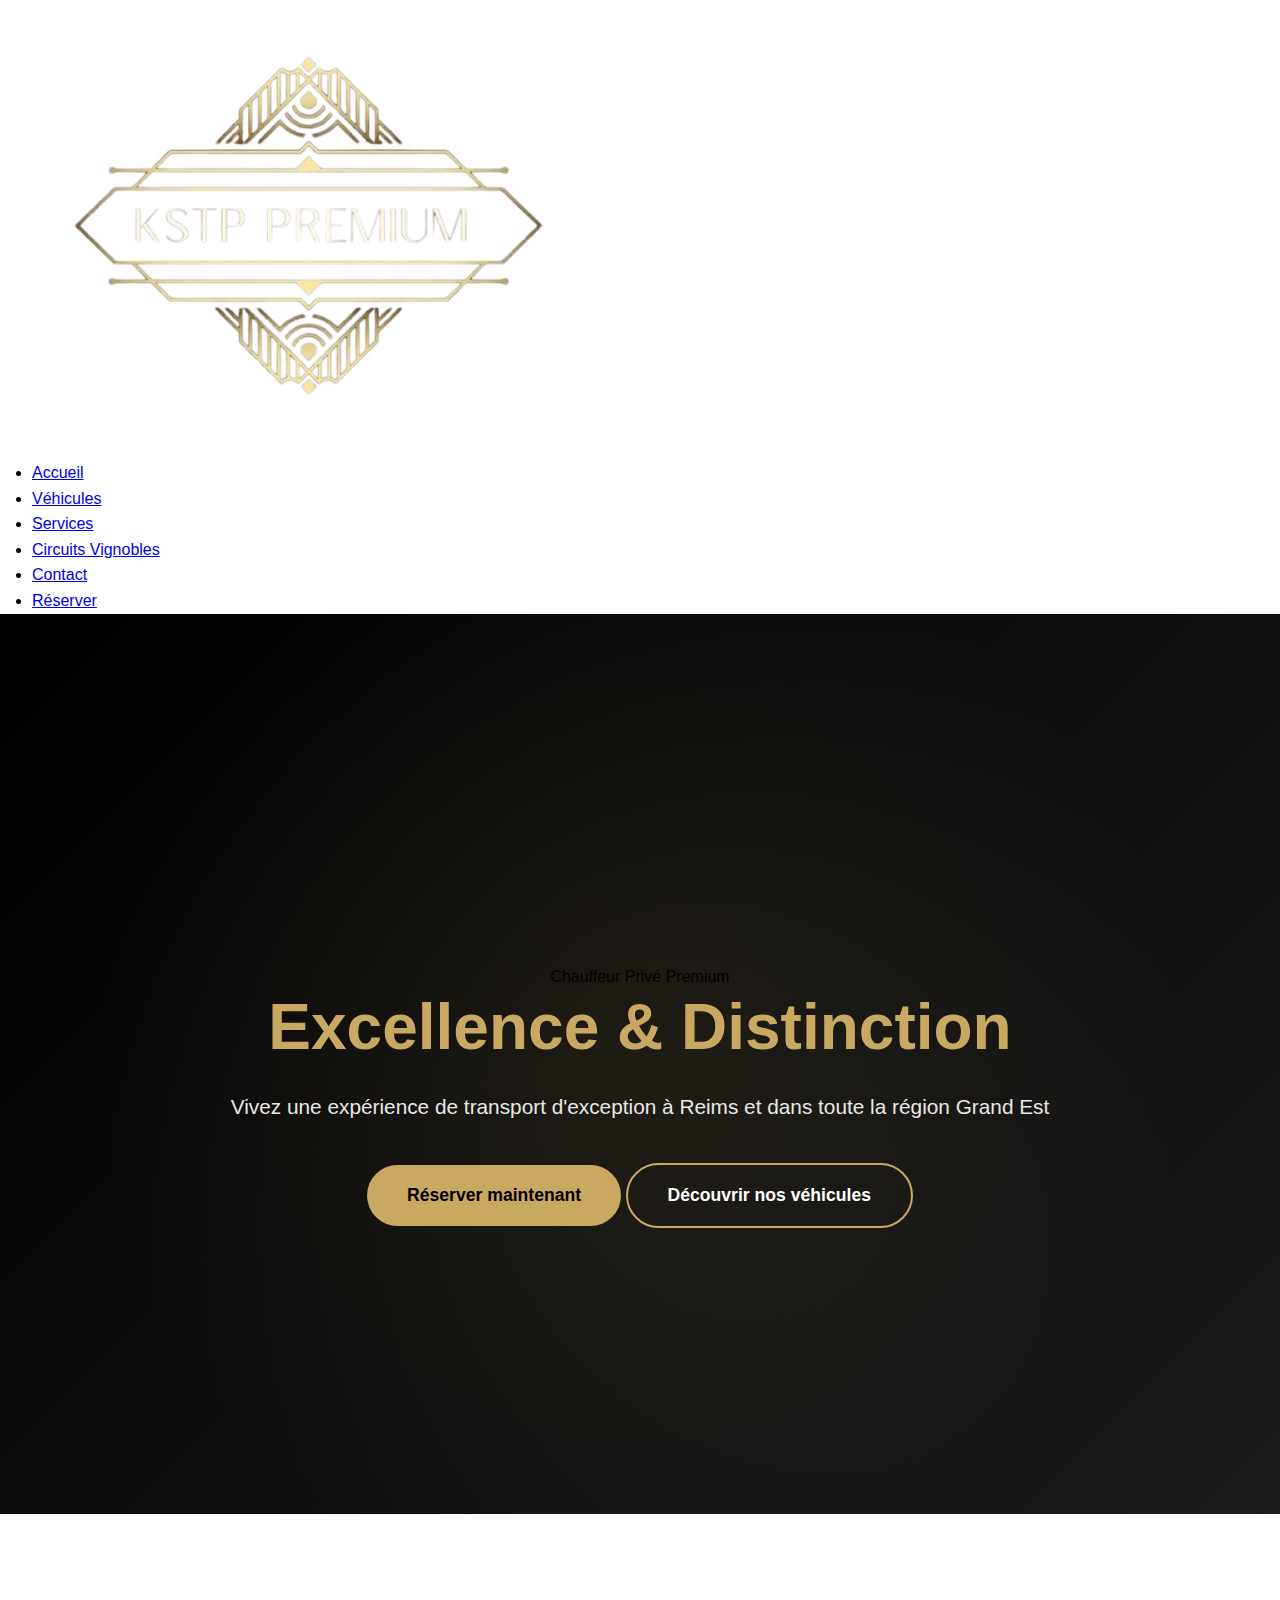
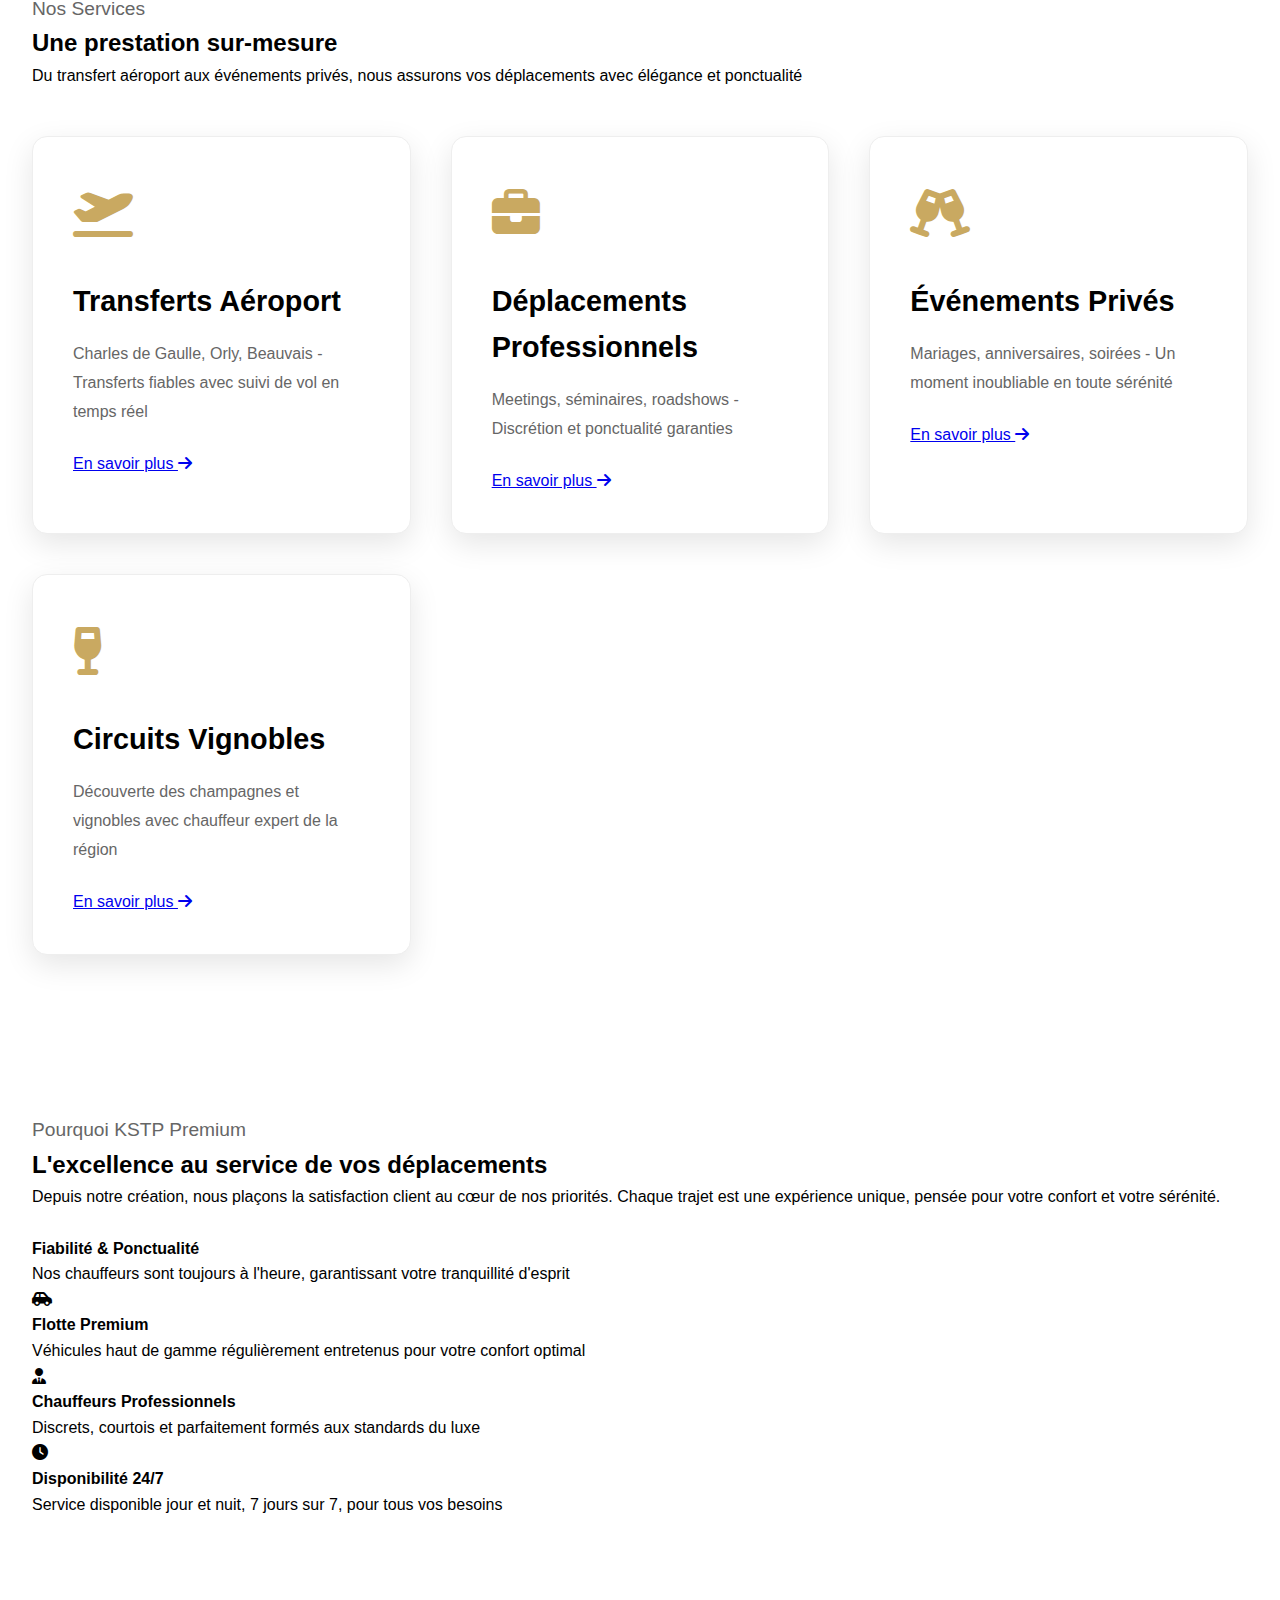
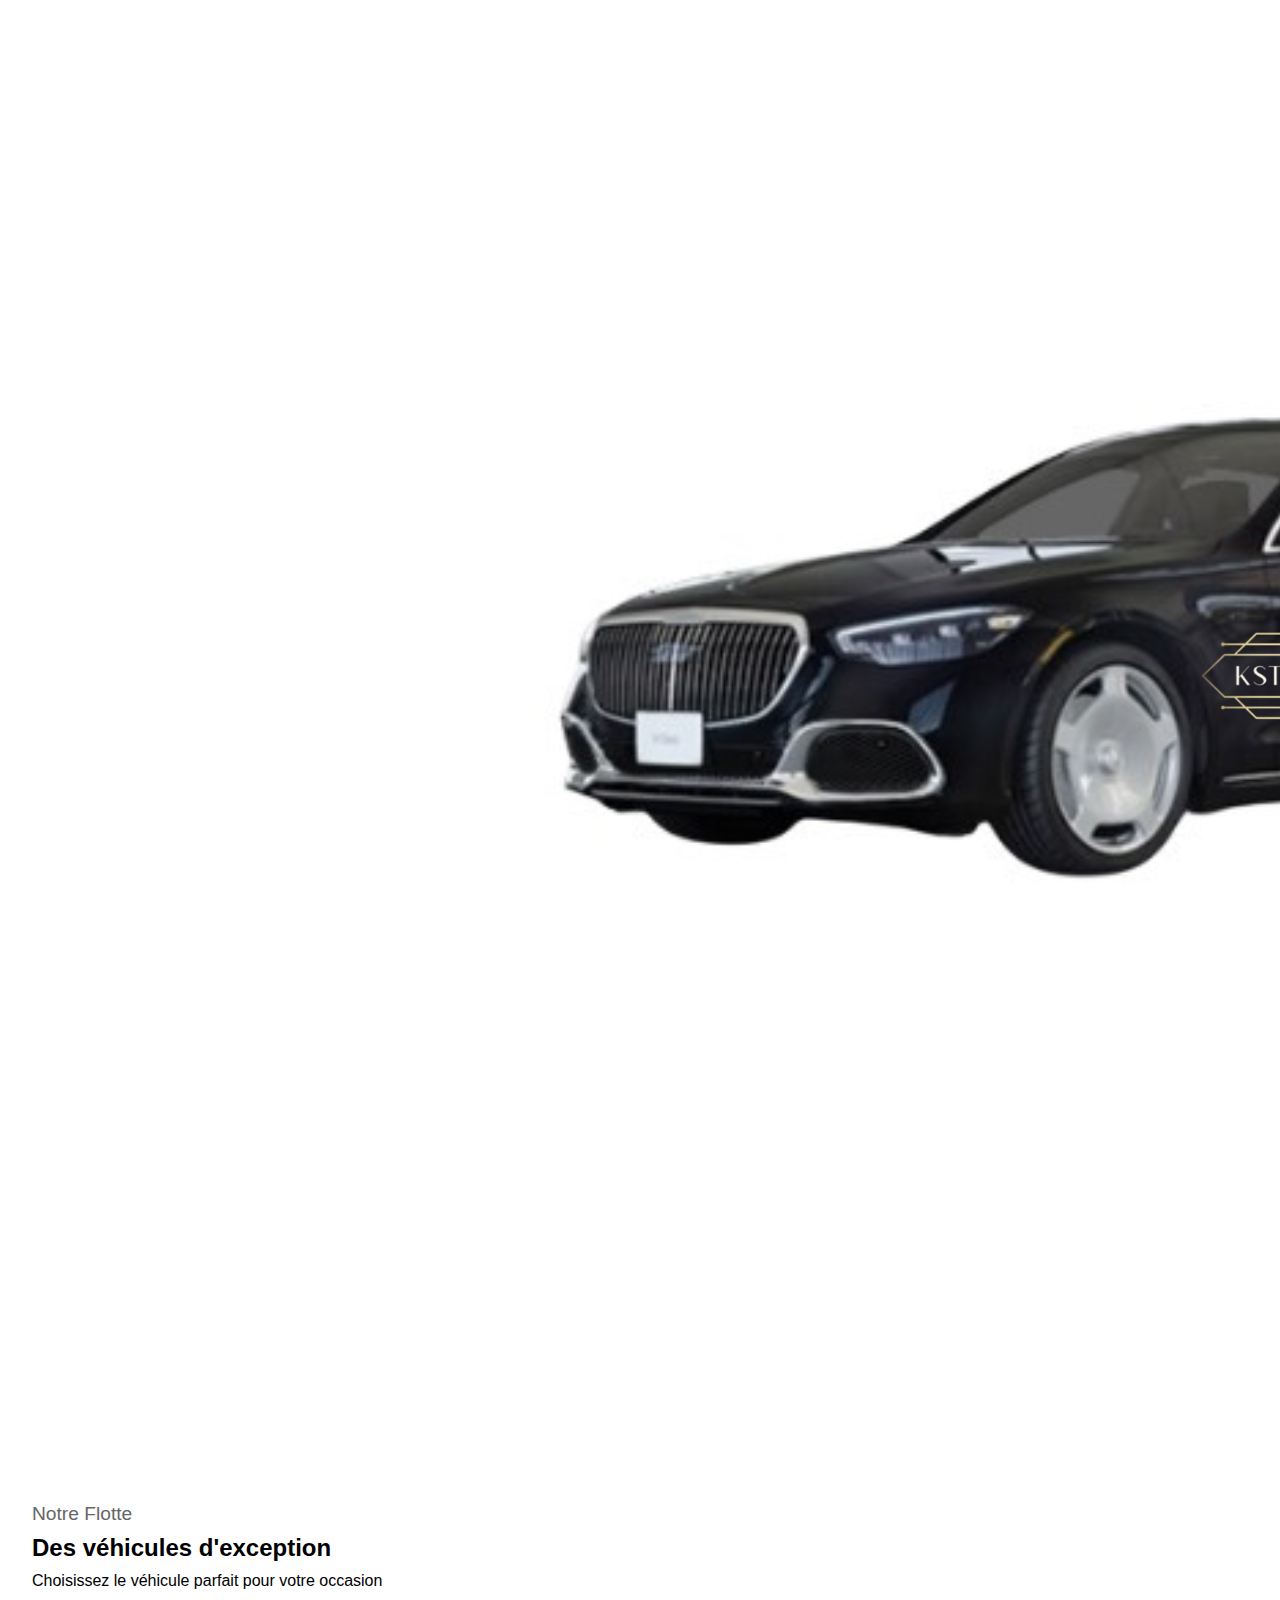
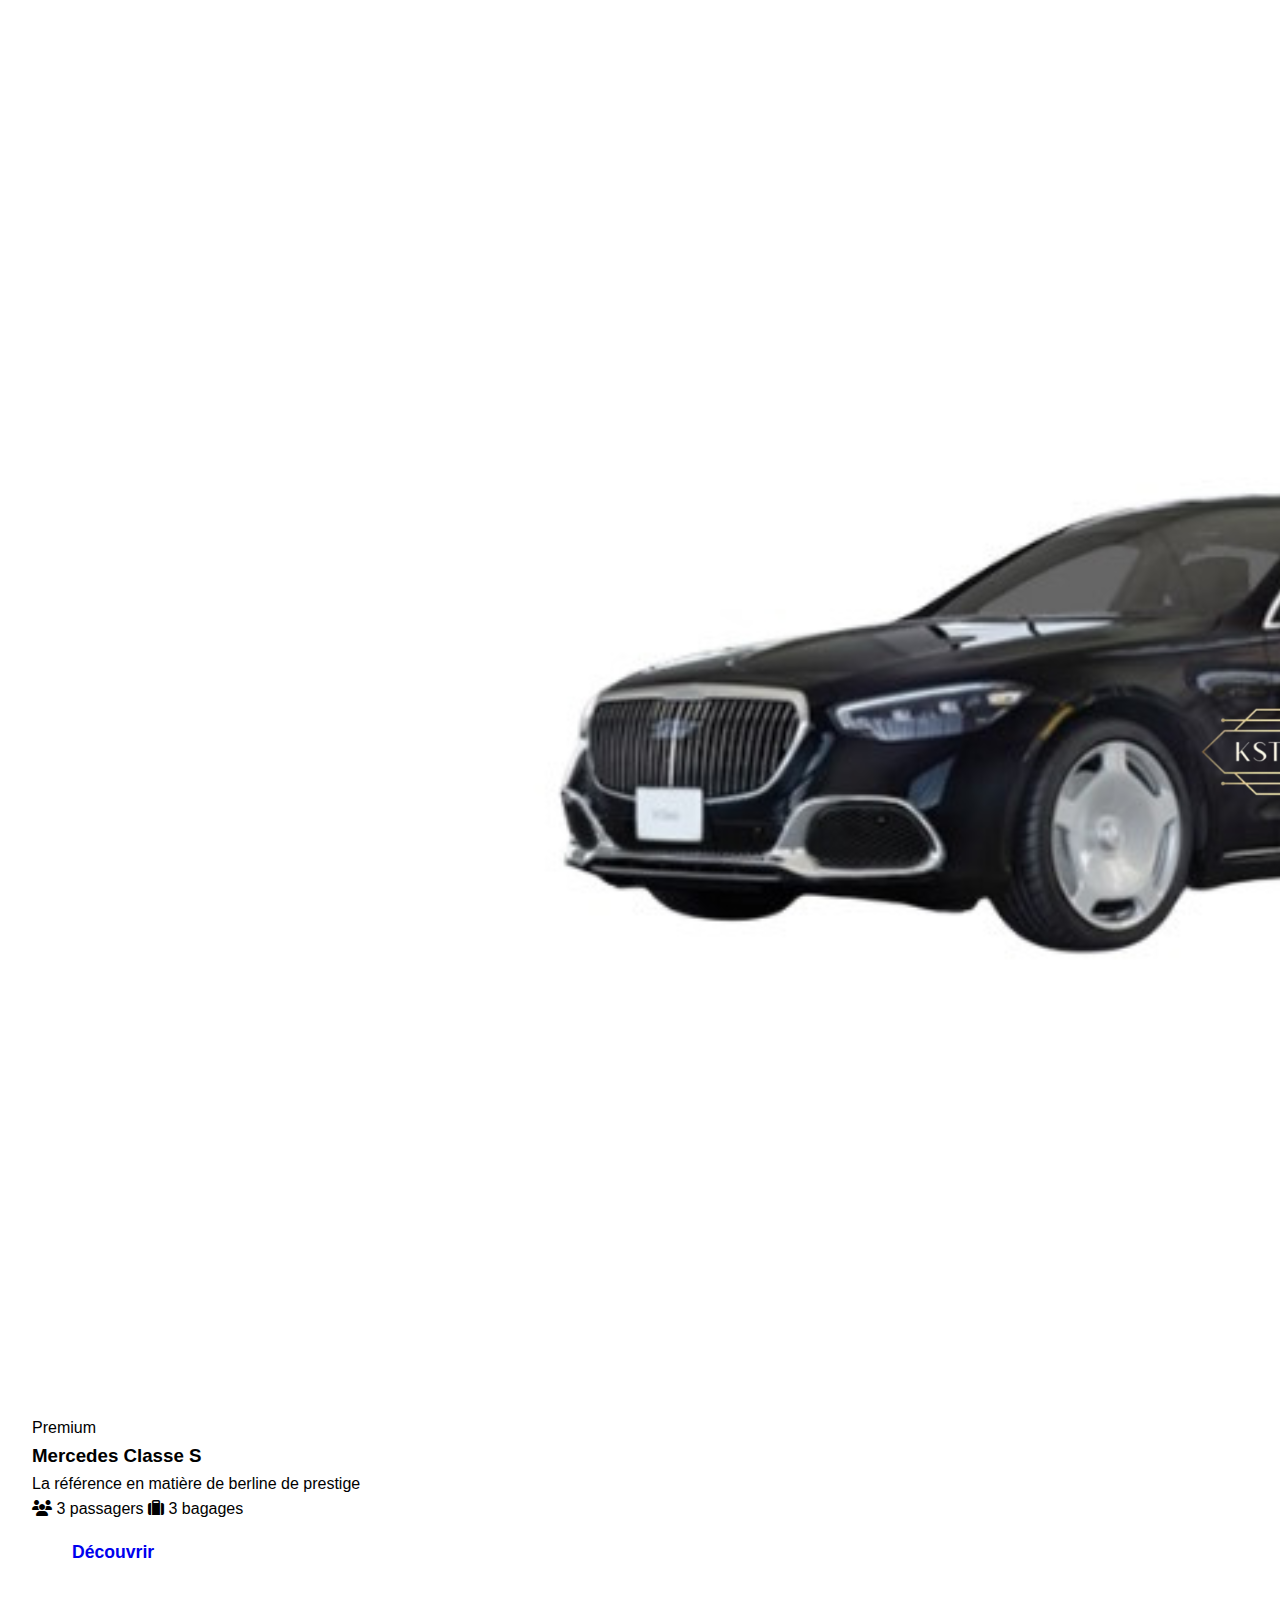
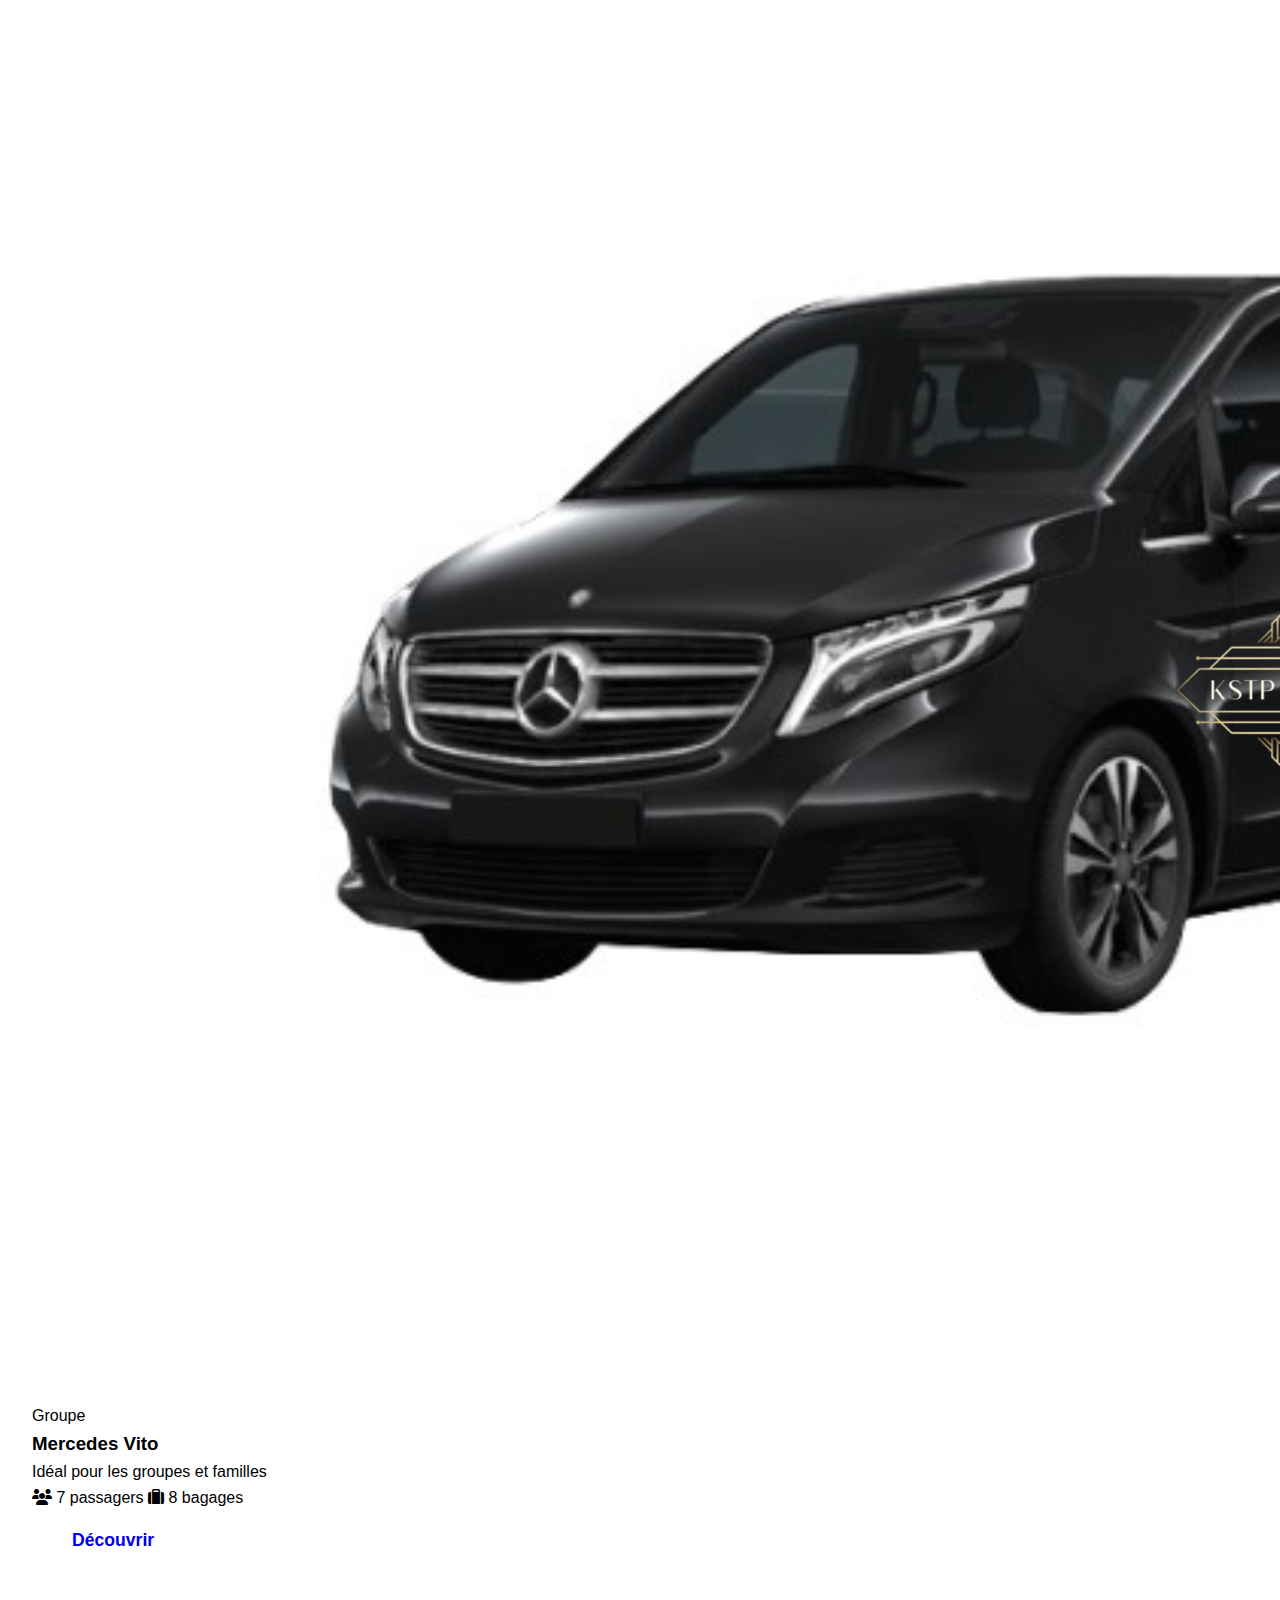
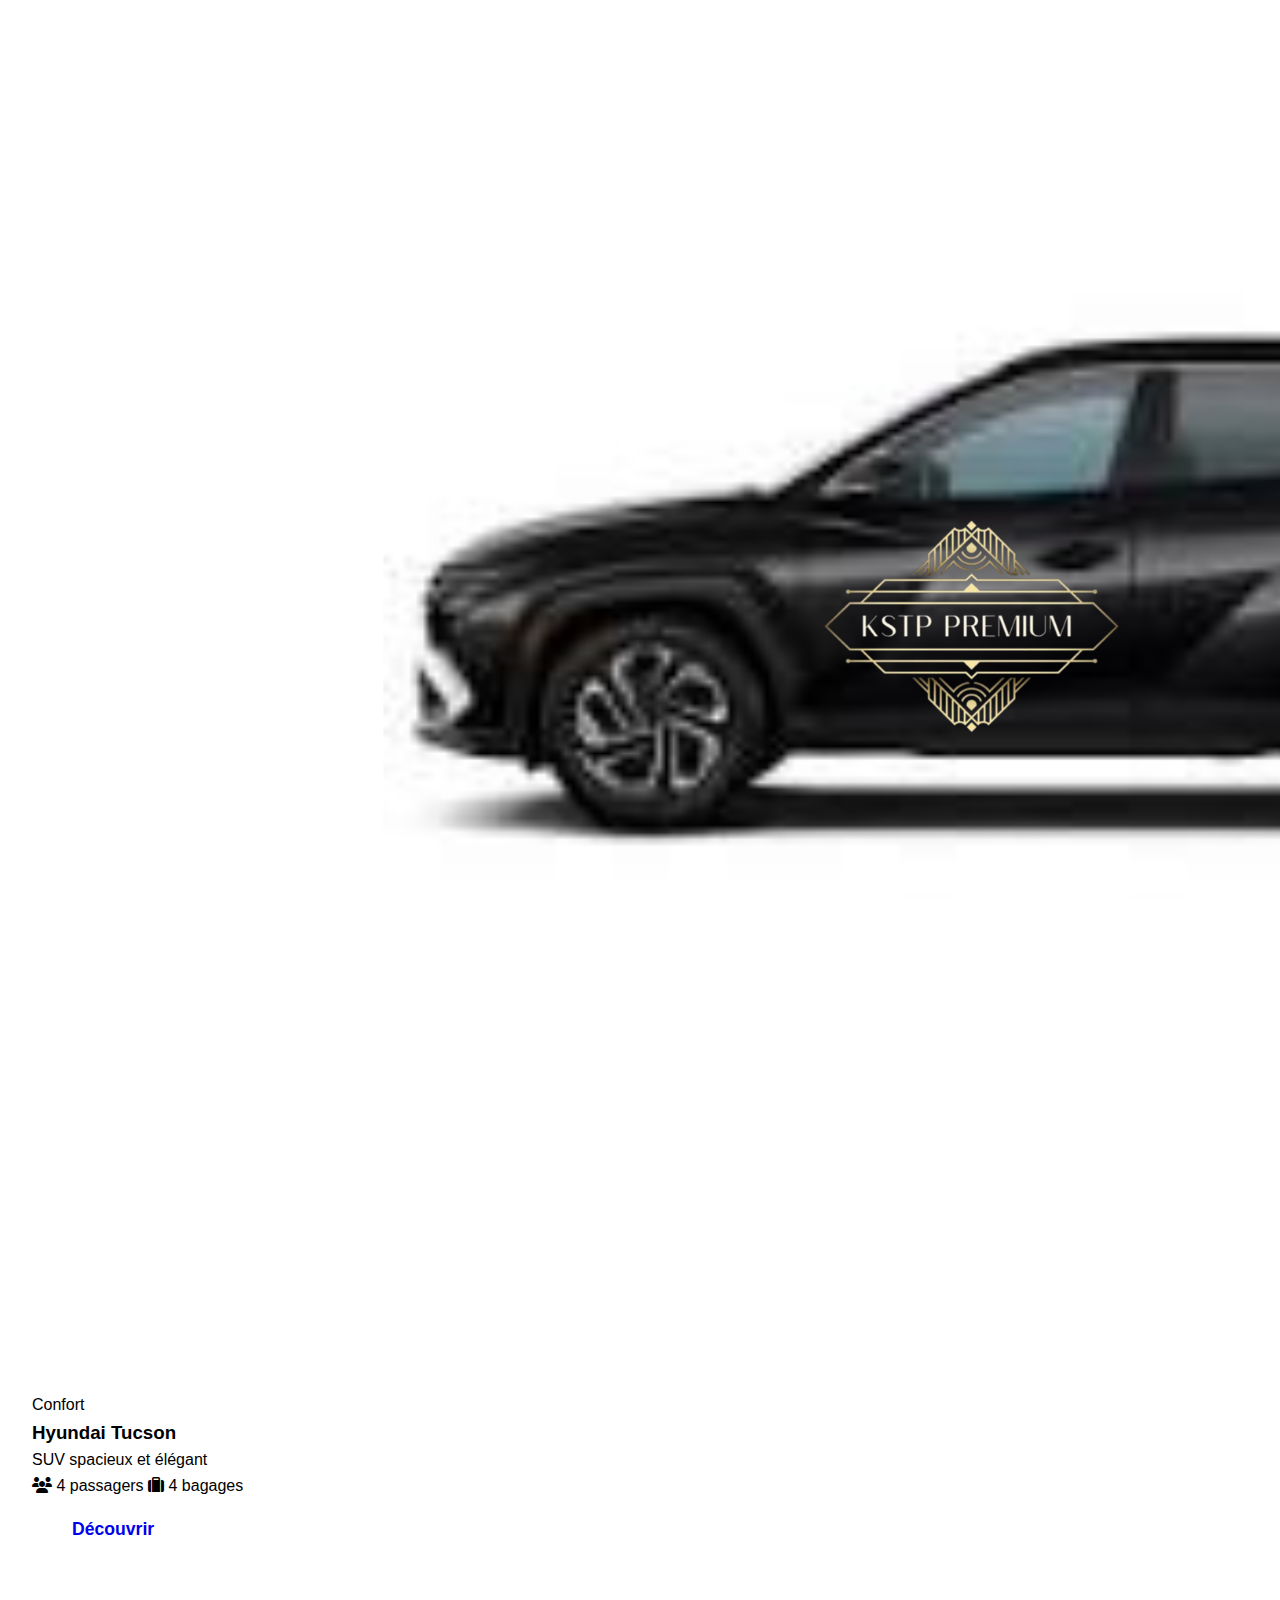
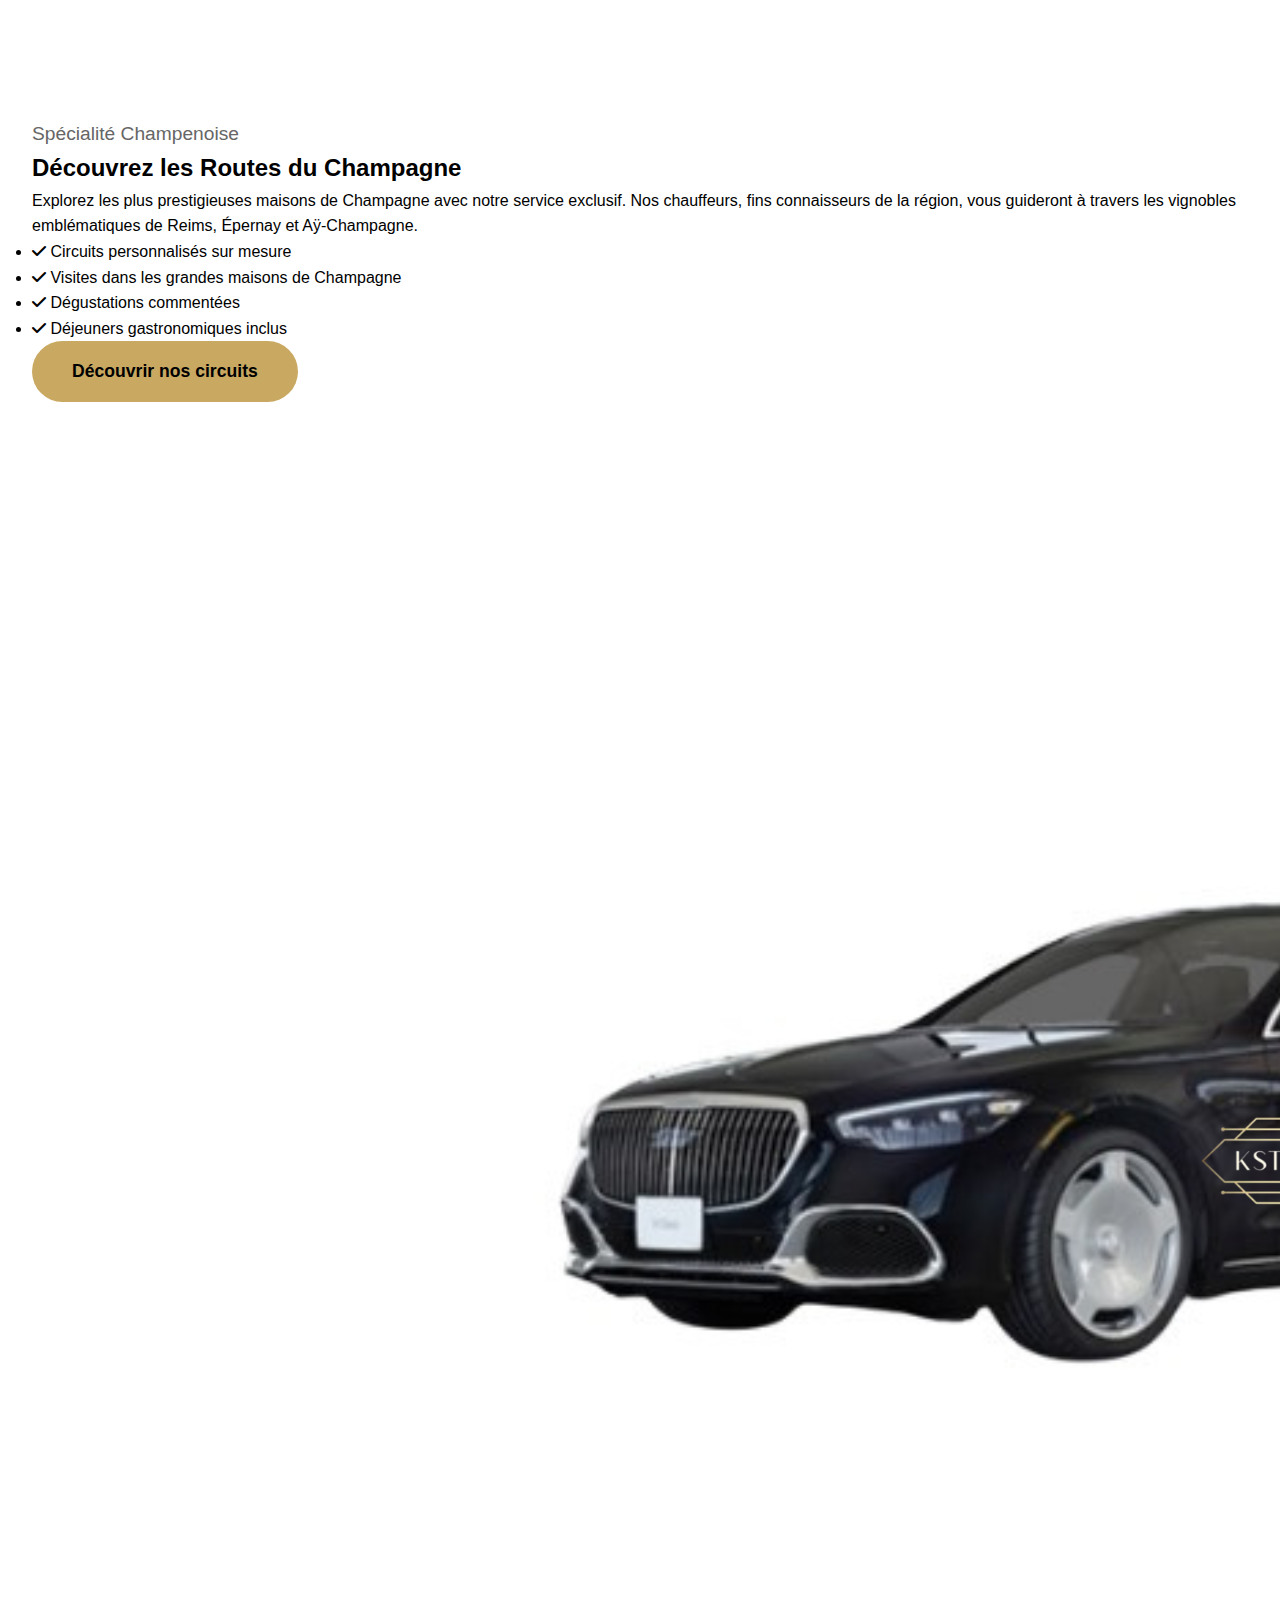
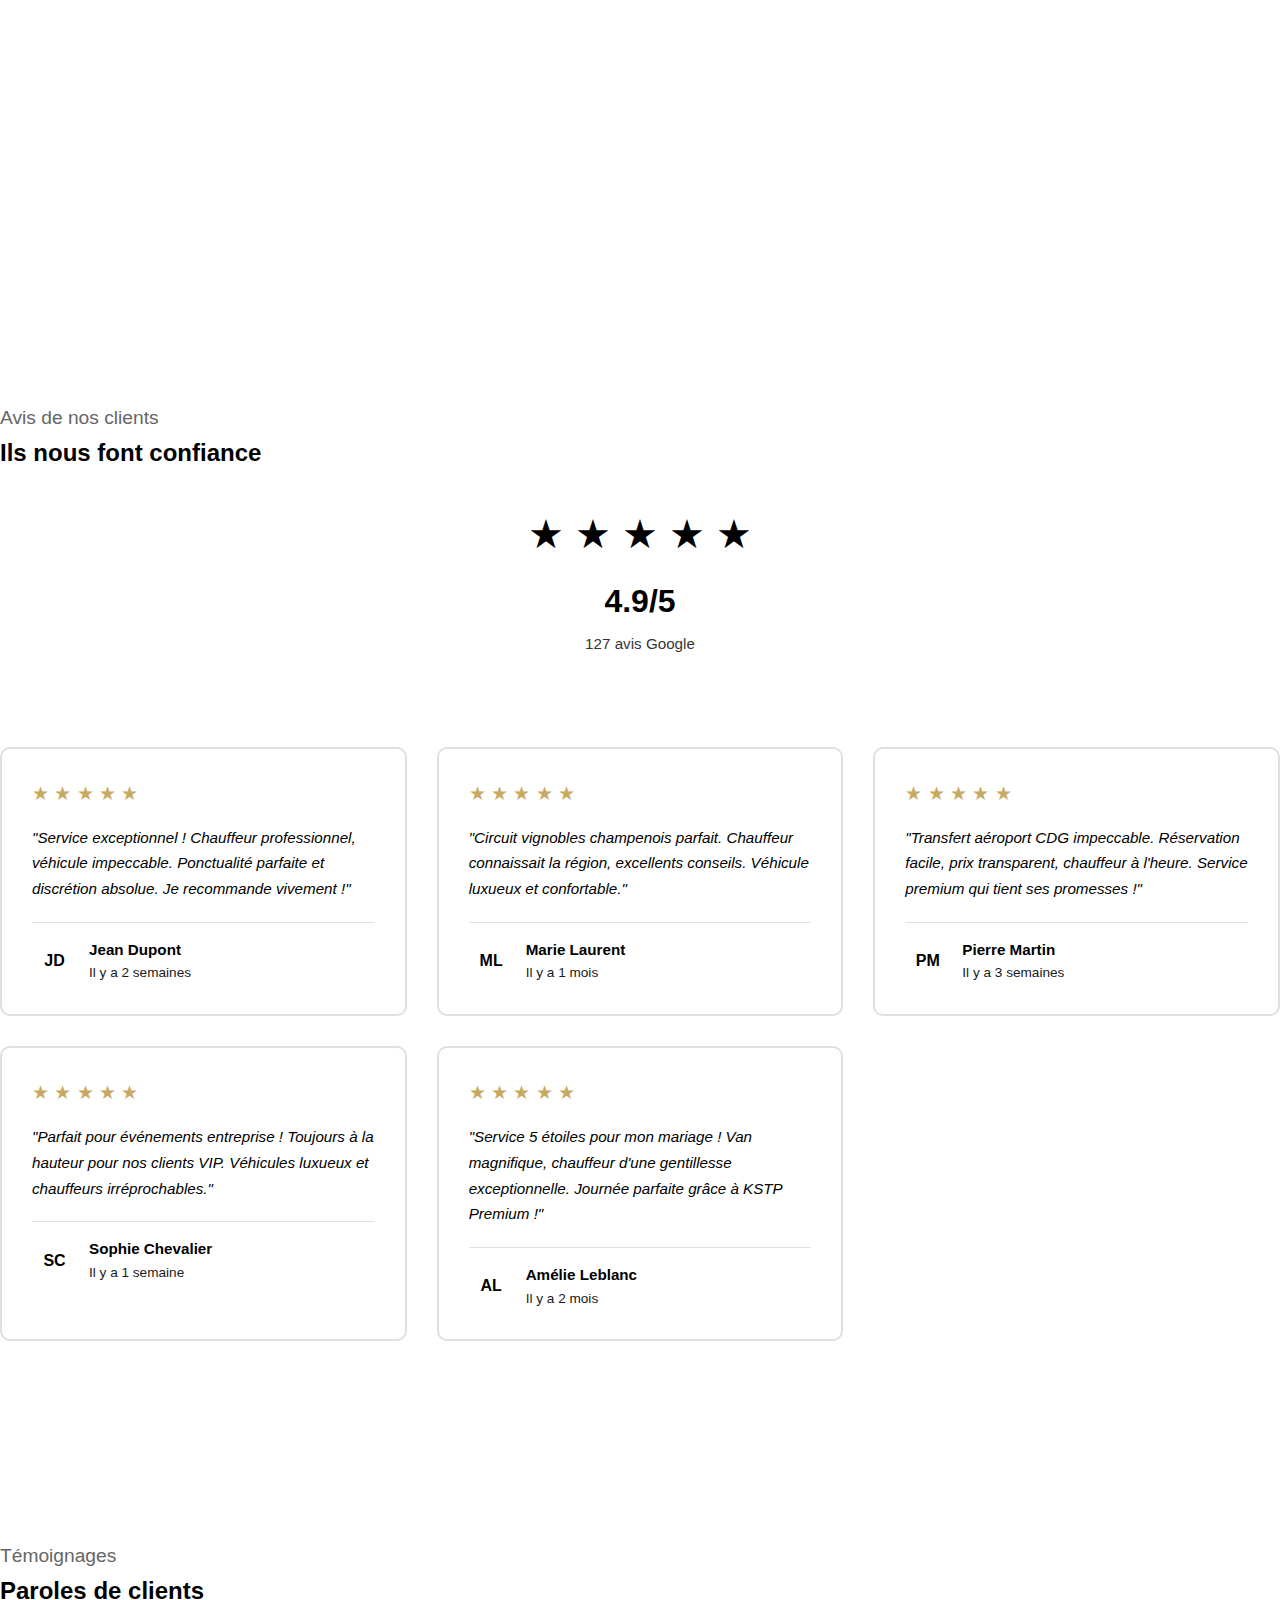
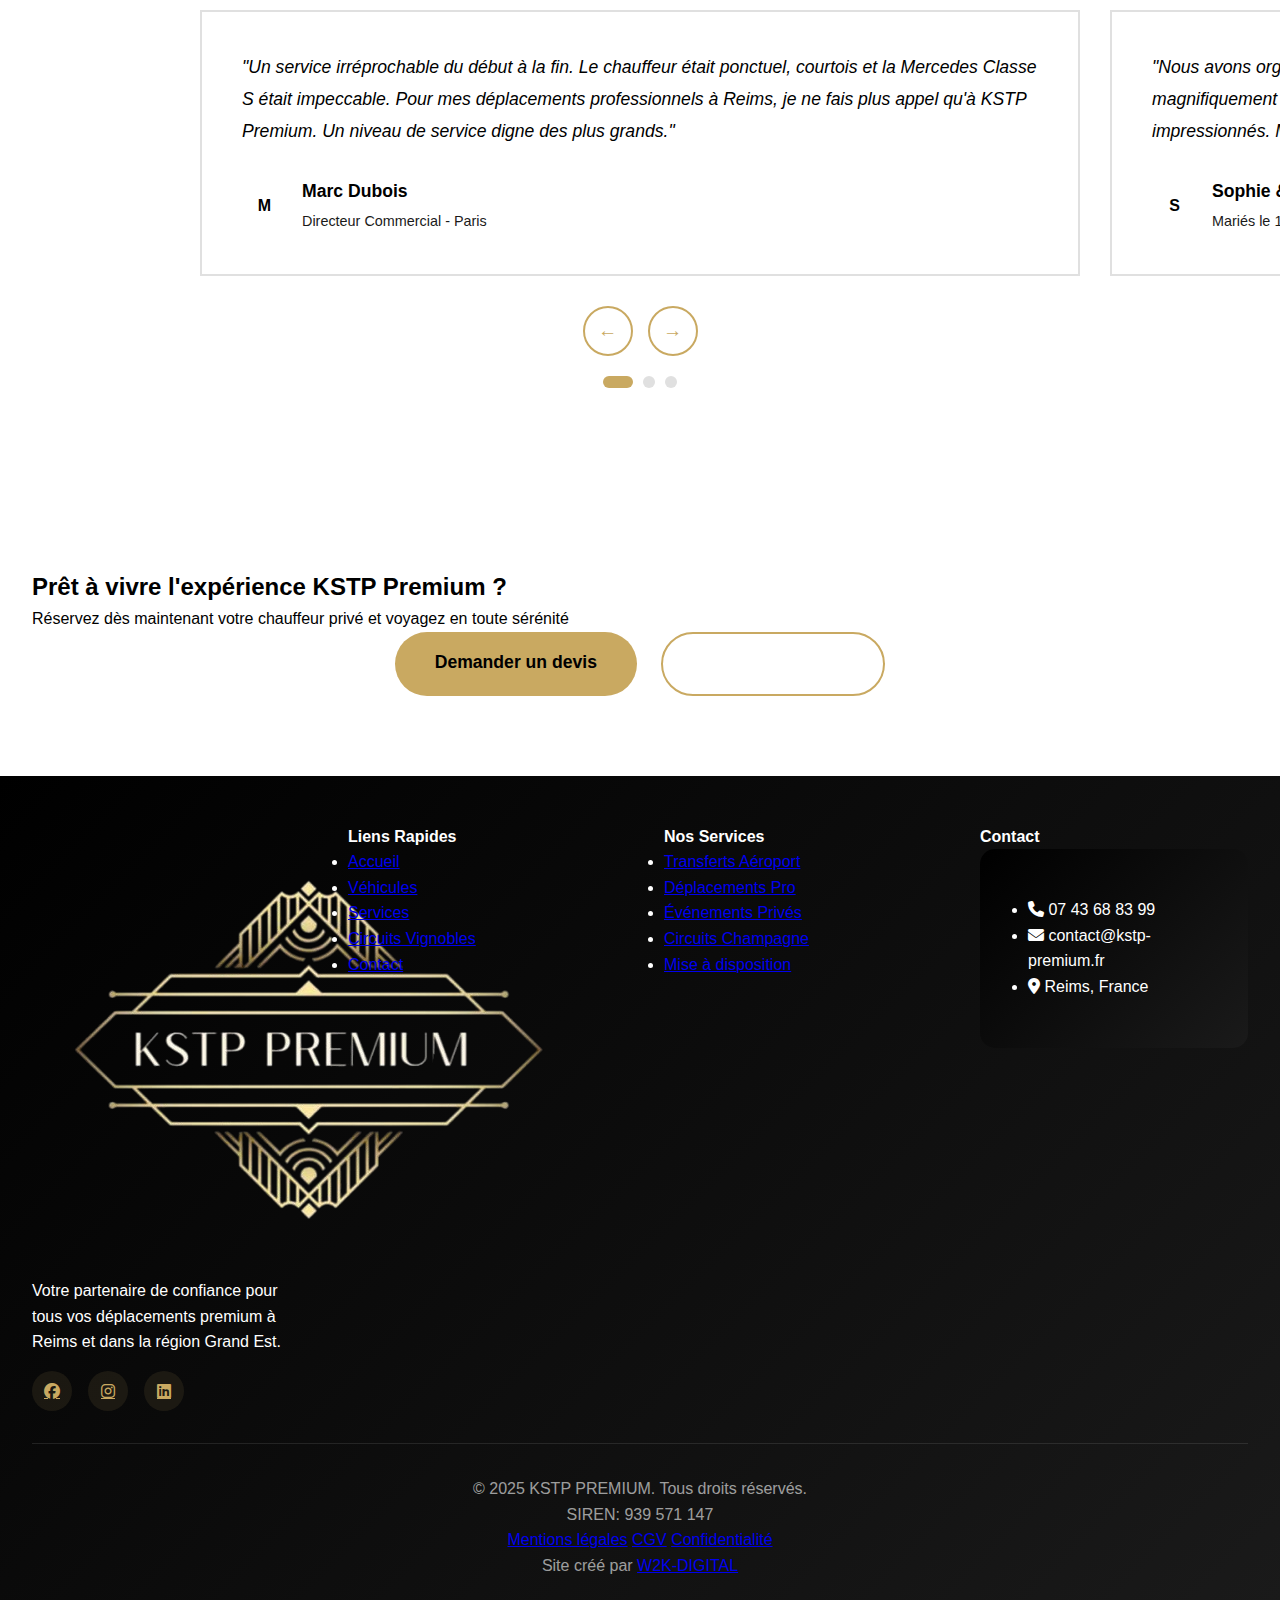
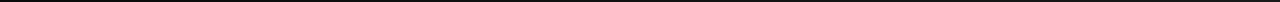
<file: index.html>
<!DOCTYPE html>
<html lang="fr">
<head>
    <meta charset="UTF-8">
    <meta name="viewport" content="width=device-width, initial-scale=1.0">
    <meta name="description" content="KSTP Premium - Service VTC de luxe à Reims. Transferts aéroport, événements, circuits vignobles avec chauffeur privé.">
    <title>KSTP Premium - VTC de Luxe à Reims | Chauffeur Privé</title>
    <link rel="stylesheet" href="style.css">
    <link rel="stylesheet" href="https://cdnjs.cloudflare.com/ajax/libs/font-awesome/6.4.0/css/all.min.css">
</head>
<body>
    <!-- Navigation -->
    <nav id="navbar">
        <div class="container nav-container">
            <a href="index.html" class="logo">
                <img src="ks-removebg-preview.png" alt="KSTP Premium Logo">
            </a>
            <button id="menuToggle" class="menu-toggle">
                <span></span>
                <span></span>
                <span></span>
            </button>
            <ul id="navMenu" class="nav-menu">
                <li><a href="index.html" class="active">Accueil</a></li>
                <li><a href="vehicules.html">Véhicules</a></li>
                <li><a href="services.html">Services</a></li>
                <li><a href="vignobles.html">Circuits Vignobles</a></li>
                <li><a href="contact.html">Contact</a></li>
                <li><a href="tel:+33785659145" class="btn-reserve">Réserver</a></li>
            </ul>
        </div>
    </nav>

    <!-- Hero Section -->
    <section class="hero">
        <div class="hero-overlay"></div>
        <div class="container hero-content">
            <span class="hero-subtitle">Chauffeur Privé Premium</span>
            <h1>Excellence & Distinction</h1>
            <p>Vivez une expérience de transport d'exception à Reims et dans toute la région Grand Est</p>
            <div class="hero-buttons">
                <a href="contact.html" class="btn btn-primary">Réserver maintenant</a>
                <a href="vehicules.html" class="btn btn-secondary">Découvrir nos véhicules</a>
            </div>
        </div>
    </section>

    <!-- Services Overview -->
    <section class="services-overview">
        <div class="container">
            <div class="section-header">
                <span class="section-subtitle">Nos Services</span>
                <h2>Une prestation sur-mesure</h2>
                <p>Du transfert aéroport aux événements privés, nous assurons vos déplacements avec élégance et ponctualité</p>
            </div>
            <div class="services-grid">
                <div class="service-card">
                    <div class="service-icon">
                        <i class="fas fa-plane-departure"></i>
                    </div>
                    <h3>Transferts Aéroport</h3>
                    <p>Charles de Gaulle, Orly, Beauvais - Transferts fiables avec suivi de vol en temps réel</p>
                    <a href="services.html" class="service-link">En savoir plus <i class="fas fa-arrow-right"></i></a>
                </div>
                <div class="service-card">
                    <div class="service-icon">
                        <i class="fas fa-briefcase"></i>
                    </div>
                    <h3>Déplacements Professionnels</h3>
                    <p>Meetings, séminaires, roadshows - Discrétion et ponctualité garanties</p>
                    <a href="services.html" class="service-link">En savoir plus <i class="fas fa-arrow-right"></i></a>
                </div>
                <div class="service-card">
                    <div class="service-icon">
                        <i class="fas fa-champagne-glasses"></i>
                    </div>
                    <h3>Événements Privés</h3>
                    <p>Mariages, anniversaires, soirées - Un moment inoubliable en toute sérénité</p>
                    <a href="services.html" class="service-link">En savoir plus <i class="fas fa-arrow-right"></i></a>
                </div>
                <div class="service-card">
                    <div class="service-icon">
                        <i class="fas fa-wine-glass"></i>
                    </div>
                    <h3>Circuits Vignobles</h3>
                    <p>Découverte des champagnes et vignobles avec chauffeur expert de la région</p>
                    <a href="vignobles.html" class="service-link">En savoir plus <i class="fas fa-arrow-right"></i></a>
                </div>
            </div>
        </div>
    </section>

    <!-- Why Choose Us -->
    <section class="why-us">
        <div class="container">
            <div class="why-us-content">
                <div class="why-us-text">
                    <span class="section-subtitle">Pourquoi KSTP Premium</span>
                    <h2>L'excellence au service de vos déplacements</h2>
                    <p>Depuis notre création, nous plaçons la satisfaction client au cœur de nos priorités. Chaque trajet est une expérience unique, pensée pour votre confort et votre sérénité.</p>
                    <div class="features-list">
                        <div class="feature-item">
                            <div class="feature-icon">
                                <i class="fas fa-shield-check"></i>
                            </div>
                            <div class="feature-text">
                                <h4>Fiabilité & Ponctualité</h4>
                                <p>Nos chauffeurs sont toujours à l'heure, garantissant votre tranquillité d'esprit</p>
                            </div>
                        </div>
                        <div class="feature-item">
                            <div class="feature-icon">
                                <i class="fas fa-car-side"></i>
                            </div>
                            <div class="feature-text">
                                <h4>Flotte Premium</h4>
                                <p>Véhicules haut de gamme régulièrement entretenus pour votre confort optimal</p>
                            </div>
                        </div>
                        <div class="feature-item">
                            <div class="feature-icon">
                                <i class="fas fa-user-tie"></i>
                            </div>
                            <div class="feature-text">
                                <h4>Chauffeurs Professionnels</h4>
                                <p>Discrets, courtois et parfaitement formés aux standards du luxe</p>
                            </div>
                        </div>
                        <div class="feature-item">
                            <div class="feature-icon">
                                <i class="fas fa-clock"></i>
                            </div>
                            <div class="feature-text">
                                <h4>Disponibilité 24/7</h4>
                                <p>Service disponible jour et nuit, 7 jours sur 7, pour tous vos besoins</p>
                            </div>
                        </div>
                    </div>
                </div>
                <div class="why-us-image">
                    <img src="mercedes.png" alt="Mercedes Classe S - KSTP Premium">
                </div>
            </div>
        </div>
    </section>

    <!-- Fleet Preview -->
    <section class="fleet-preview">
        <div class="container">
            <div class="section-header">
                <span class="section-subtitle">Notre Flotte</span>
                <h2>Des véhicules d'exception</h2>
                <p>Choisissez le véhicule parfait pour votre occasion</p>
            </div>
            <div class="fleet-grid">
                <div class="fleet-card">
                    <div class="fleet-image">
                        <img src="mercedes.png" alt="Mercedes Classe S">
                        <div class="fleet-badge">Premium</div>
                    </div>
                    <div class="fleet-info">
                        <h3>Mercedes Classe S</h3>
                        <p>La référence en matière de berline de prestige</p>
                        <div class="fleet-specs">
                            <span><i class="fas fa-users"></i> 3 passagers</span>
                            <span><i class="fas fa-suitcase"></i> 3 bagages</span>
                        </div>
                        <a href="vehicules.html" class="btn btn-outline">Découvrir</a>
                    </div>
                </div>
                <div class="fleet-card">
                    <div class="fleet-image">
                        <img src="van.png" alt="Mercedes Vito">
                        <div class="fleet-badge">Groupe</div>
                    </div>
                    <div class="fleet-info">
                        <h3>Mercedes Vito</h3>
                        <p>Idéal pour les groupes et familles</p>
                        <div class="fleet-specs">
                            <span><i class="fas fa-users"></i> 7 passagers</span>
                            <span><i class="fas fa-suitcase"></i> 8 bagages</span>
                        </div>
                        <a href="vehicules.html" class="btn btn-outline">Découvrir</a>
                    </div>
                </div>
                <div class="fleet-card">
                    <div class="fleet-image">
                        <img src="tuckson.png" alt="Hyundai Tucson">
                        <div class="fleet-badge">Confort</div>
                    </div>
                    <div class="fleet-info">
                        <h3>Hyundai Tucson</h3>
                        <p>SUV spacieux et élégant</p>
                        <div class="fleet-specs">
                            <span><i class="fas fa-users"></i> 4 passagers</span>
                            <span><i class="fas fa-suitcase"></i> 4 bagages</span>
                        </div>
                        <a href="vehicules.html" class="btn btn-outline">Découvrir</a>
                    </div>
                </div>
            </div>
        </div>
    </section>

    <!-- Champagne Circuit Highlight -->
    <section class="champagne-highlight">
        <div class="container">
            <div class="champagne-content">
                <div class="champagne-text">
                    <span class="section-subtitle">Spécialité Champenoise</span>
                    <h2>Découvrez les Routes du Champagne</h2>
                    <p>Explorez les plus prestigieuses maisons de Champagne avec notre service exclusif. Nos chauffeurs, fins connaisseurs de la région, vous guideront à travers les vignobles emblématiques de Reims, Épernay et Aÿ-Champagne.</p>
                    <ul class="champagne-features">
                        <li><i class="fas fa-check"></i> Circuits personnalisés sur mesure</li>
                        <li><i class="fas fa-check"></i> Visites dans les grandes maisons de Champagne</li>
                        <li><i class="fas fa-check"></i> Dégustations commentées</li>
                        <li><i class="fas fa-check"></i> Déjeuners gastronomiques inclus</li>
                    </ul>
                    <a href="vignobles.html" class="btn btn-primary">Découvrir nos circuits</a>
                </div>
                <div class="champagne-image">
                    <img src="mercedes.png" alt="Circuit Champagne">
                </div>
            </div>
        </div>
    </section>

    <!-- Avis Clients -->
    <section class="reviews-section">
        <div class="container">
            <div class="section-header">
                <span class="section-subtitle">Avis de nos clients</span>
                <h2>Ils nous font confiance</h2>
            </div>
            <div class="reviews-summary">
                <div class="rating-badge">
                    <div class="rating-stars">
                        <span class="star">★</span>
                        <span class="star">★</span>
                        <span class="star">★</span>
                        <span class="star">★</span>
                        <span class="star">★</span>
                    </div>
                    <div class="rating-score">4.9/5</div>
                    <div class="rating-count">127 avis Google</div>
                </div>
            </div>
            <div class="reviews-grid">
                <div class="review-card">
                    <div class="review-stars">
                        <span class="star">★</span>
                        <span class="star">★</span>
                        <span class="star">★</span>
                        <span class="star">★</span>
                        <span class="star">★</span>
                    </div>
                    <p class="review-text">"Service exceptionnel ! Chauffeur professionnel, véhicule impeccable. Ponctualité parfaite et discrétion absolue. Je recommande vivement !"</p>
                    <div class="review-author">
                        <div class="author-initial">JD</div>
                        <div class="author-details">
                            <div class="author-name">Jean Dupont</div>
                            <div class="author-date">Il y a 2 semaines</div>
                        </div>
                    </div>
                </div>
                <div class="review-card">
                    <div class="review-stars">
                        <span class="star">★</span>
                        <span class="star">★</span>
                        <span class="star">★</span>
                        <span class="star">★</span>
                        <span class="star">★</span>
                    </div>
                    <p class="review-text">"Circuit vignobles champenois parfait. Chauffeur connaissait la région, excellents conseils. Véhicule luxueux et confortable."</p>
                    <div class="review-author">
                        <div class="author-initial">ML</div>
                        <div class="author-details">
                            <div class="author-name">Marie Laurent</div>
                            <div class="author-date">Il y a 1 mois</div>
                        </div>
                    </div>
                </div>
                <div class="review-card">
                    <div class="review-stars">
                        <span class="star">★</span>
                        <span class="star">★</span>
                        <span class="star">★</span>
                        <span class="star">★</span>
                        <span class="star">★</span>
                    </div>
                    <p class="review-text">"Transfert aéroport CDG impeccable. Réservation facile, prix transparent, chauffeur à l'heure. Service premium qui tient ses promesses !"</p>
                    <div class="review-author">
                        <div class="author-initial">PM</div>
                        <div class="author-details">
                            <div class="author-name">Pierre Martin</div>
                            <div class="author-date">Il y a 3 semaines</div>
                        </div>
                    </div>
                </div>
                <div class="review-card">
                    <div class="review-stars">
                        <span class="star">★</span>
                        <span class="star">★</span>
                        <span class="star">★</span>
                        <span class="star">★</span>
                        <span class="star">★</span>
                    </div>
                    <p class="review-text">"Parfait pour événements entreprise ! Toujours à la hauteur pour nos clients VIP. Véhicules luxueux et chauffeurs irréprochables."</p>
                    <div class="review-author">
                        <div class="author-initial">SC</div>
                        <div class="author-details">
                            <div class="author-name">Sophie Chevalier</div>
                            <div class="author-date">Il y a 1 semaine</div>
                        </div>
                    </div>
                </div>
                <div class="review-card">
                    <div class="review-stars">
                        <span class="star">★</span>
                        <span class="star">★</span>
                        <span class="star">★</span>
                        <span class="star">★</span>
                        <span class="star">★</span>
                    </div>
                    <p class="review-text">"Service 5 étoiles pour mon mariage ! Van magnifique, chauffeur d'une gentillesse exceptionnelle. Journée parfaite grâce à KSTP Premium !"</p>
                    <div class="review-author">
                        <div class="author-initial">AL</div>
                        <div class="author-details">
                            <div class="author-name">Amélie Leblanc</div>
                            <div class="author-date">Il y a 2 mois</div>
                        </div>
                    </div>
                </div>
            </div>
        </div>
    </section>

    <!-- Testimonials Carousel -->
    <section class="testimonials-section">
        <div class="container">
            <div class="section-header">
                <span class="section-subtitle">Témoignages</span>
                <h2>Paroles de clients</h2>
            </div>
            <div class="testimonials-carousel">
                <div class="testimonial-track">
                    <div class="testimonial-card">
                        <p class="testimonial-quote">
                            "Un service irréprochable du début à la fin. Le chauffeur était ponctuel, courtois et la Mercedes Classe S était impeccable. Pour mes déplacements professionnels à Reims, je ne fais plus appel qu'à KSTP Premium. Un niveau de service digne des plus grands."
                        </p>
                        <div class="testimonial-author">
                            <div class="author-initial">M</div>
                            <div class="author-info">
                                <h4>Marc Dubois</h4>
                                <p>Directeur Commercial - Paris</p>
                            </div>
                        </div>
                    </div>
                    <div class="testimonial-card">
                        <p class="testimonial-quote">
                            "Nous avons organisé notre mariage avec KSTP Premium et ce fut parfait ! Le van était magnifiquement préparé, le chauffeur d'une discrétion exemplaire. Tous nos invités ont été impressionnés. Merci pour avoir rendu notre journée encore plus magique !"
                        </p>
                        <div class="testimonial-author">
                            <div class="author-initial">S</div>
                            <div class="author-info">
                                <h4>Sophie & Thomas</h4>
                                <p>Mariés le 15 juin 2024</p>
                            </div>
                        </div>
                    </div>
                    <div class="testimonial-card">
                        <p class="testimonial-quote">
                            "Le circuit champagne était exceptionnel ! Notre chauffeur connaissait parfaitement la région et nous a fait découvrir des caves confidentielles. Une expérience authentique et luxueuse. Je recommande vivement pour découvrir la Champagne autrement."
                        </p>
                        <div class="testimonial-author">
                            <div class="author-initial">J</div>
                            <div class="author-info">
                                <h4>Julie Martin</h4>
                                <p>Amatrice de champagne - Lyon</p>
                            </div>
                        </div>
                    </div>
                </div>
                <div class="carousel-nav">
                    <button class="carousel-btn prev">←</button>
                    <button class="carousel-btn next">→</button>
                </div>
                <div class="carousel-indicators">
                    <span class="indicator active"></span>
                    <span class="indicator"></span>
                    <span class="indicator"></span>
                </div>
            </div>
        </div>
    </section>

    <!-- CTA Section -->
    <section class="cta-section">
        <div class="container">
            <div class="cta-content">
                <h2>Prêt à vivre l'expérience KSTP Premium ?</h2>
                <p>Réservez dès maintenant votre chauffeur privé et voyagez en toute sérénité</p>
                <div class="cta-buttons">
                    <a href="contact.html" class="btn btn-primary">Demander un devis</a>
                    <a href="tel:+33743688399" class="btn btn-secondary"><i class="fas fa-phone"></i> 07 43 68 83 99</a>
                </div>
            </div>
        </div>
    </section>

    <!-- Footer -->
    <footer class="footer">
        <div class="container">
            <div class="footer-content">
                <div class="footer-column">
                    <img src="ks-removebg-preview.png" alt="KSTP Premium" class="footer-logo">
                    <p>Votre partenaire de confiance pour tous vos déplacements premium à Reims et dans la région Grand Est.</p>
                    <div class="social-links">
                        <a href="#" aria-label="Facebook"><i class="fab fa-facebook"></i></a>
                        <a href="#" aria-label="Instagram"><i class="fab fa-instagram"></i></a>
                        <a href="#" aria-label="LinkedIn"><i class="fab fa-linkedin"></i></a>
                    </div>
                </div>
                <div class="footer-column">
                    <h4>Liens Rapides</h4>
                    <ul>
                        <li><a href="index.html">Accueil</a></li>
                        <li><a href="vehicules.html">Véhicules</a></li>
                        <li><a href="services.html">Services</a></li>
                        <li><a href="vignobles.html">Circuits Vignobles</a></li>
                        <li><a href="contact.html">Contact</a></li>
                    </ul>
                </div>
                <div class="footer-column">
                    <h4>Nos Services</h4>
                    <ul>
                        <li><a href="services.html">Transferts Aéroport</a></li>
                        <li><a href="services.html">Déplacements Pro</a></li>
                        <li><a href="services.html">Événements Privés</a></li>
                        <li><a href="vignobles.html">Circuits Champagne</a></li>
                        <li><a href="services.html">Mise à disposition</a></li>
                    </ul>
                </div>
                <div class="footer-column">
                    <h4>Contact</h4>
                    <ul class="contact-info">
                        <li><i class="fas fa-phone"></i> 07 43 68 83 99</li>
                        <li><i class="fas fa-envelope"></i> contact@kstp-premium.fr</li>
                        <li><i class="fas fa-map-marker-alt"></i> Reims, France</li>
                    </ul>
                </div>
            </div>
            <div class="footer-bottom">
                <div class="footer-legal">
                    <p>&copy; 2025 KSTP PREMIUM. Tous droits réservés.</p>
                    <p>SIREN: 939 571 147</p>
                </div>
                <div class="footer-links">
                    <a href="mentions-legales.html">Mentions légales</a>
                    <a href="mentions-legales.html#cgv">CGV</a>
                    <a href="mentions-legales.html#confidentialite">Confidentialité</a>
                </div>
                <div class="footer-credits">
                    <p>Site créé par <a href="https://w2k-digital.com" target="_blank">W2K-DIGITAL</a></p>
                </div>
            </div>
        </div>
    </footer>

    <script src="script.js"></script>
</body>
</html>
</file>
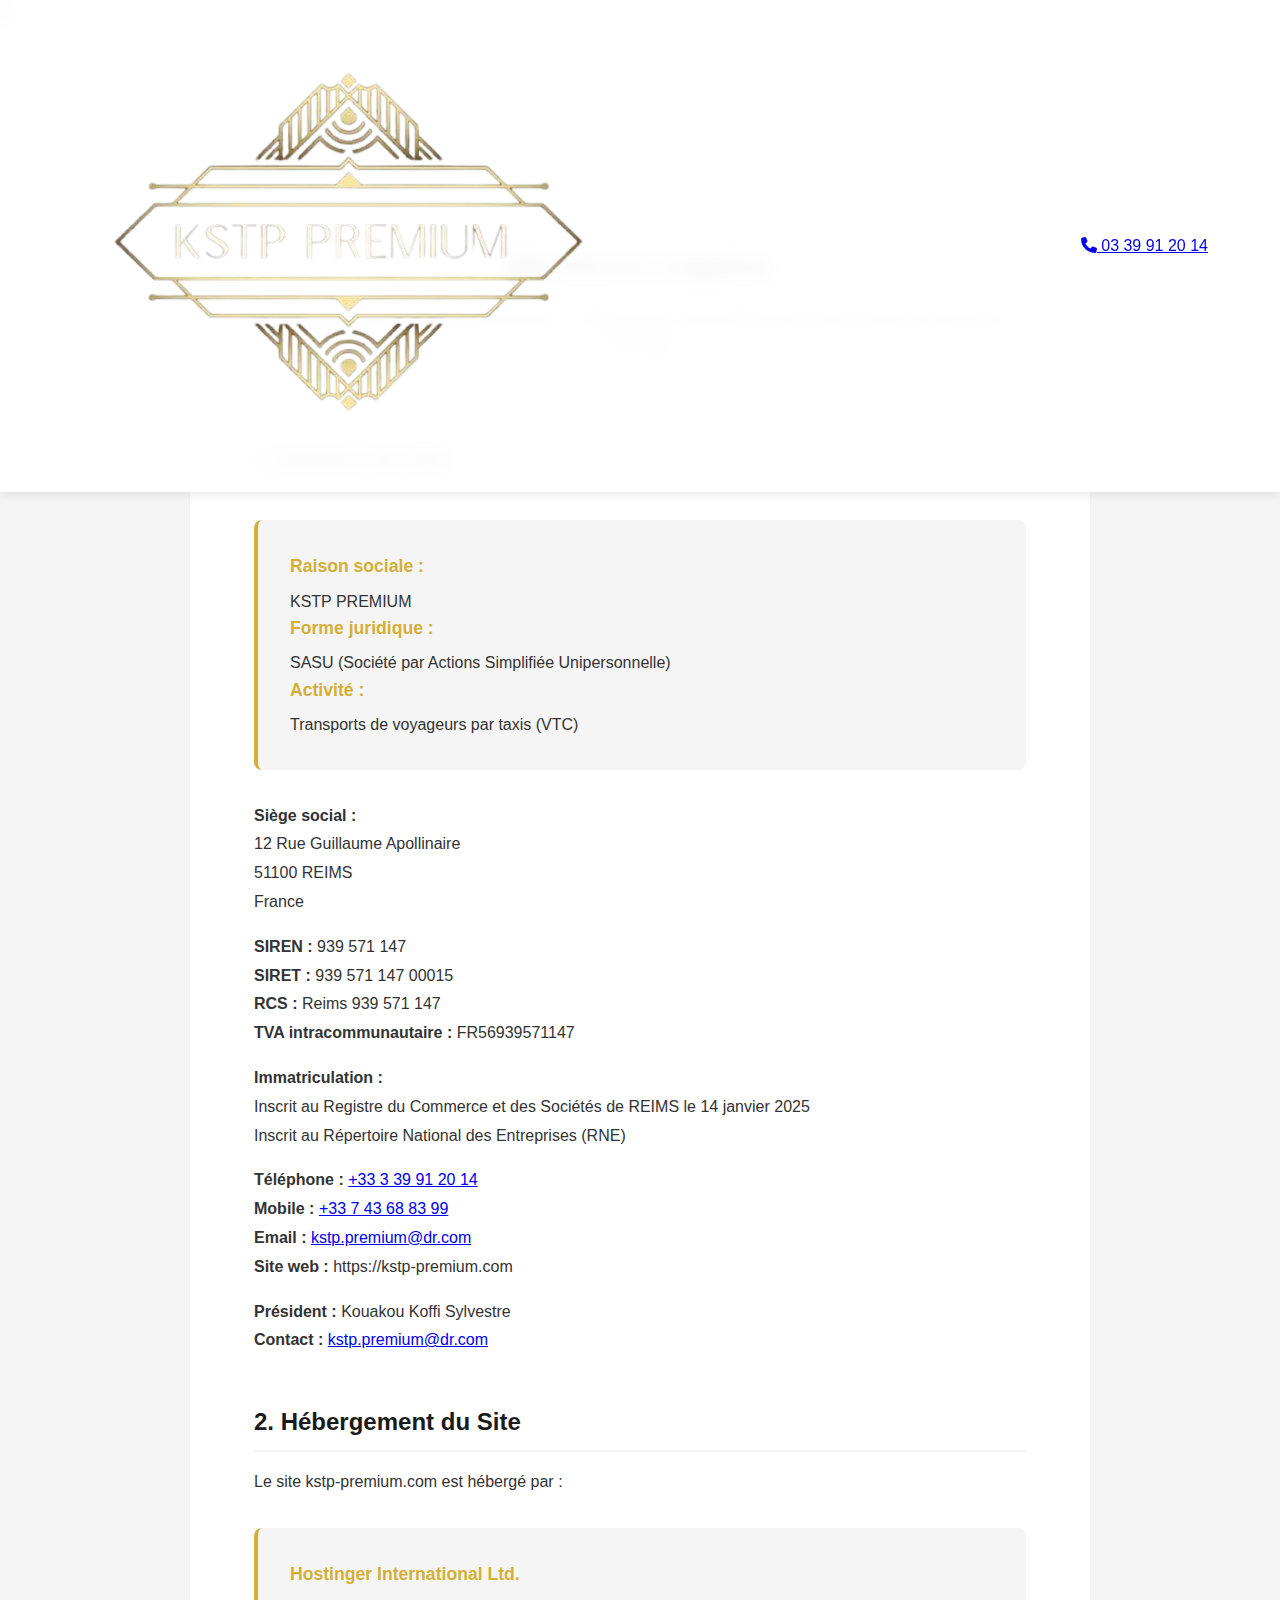
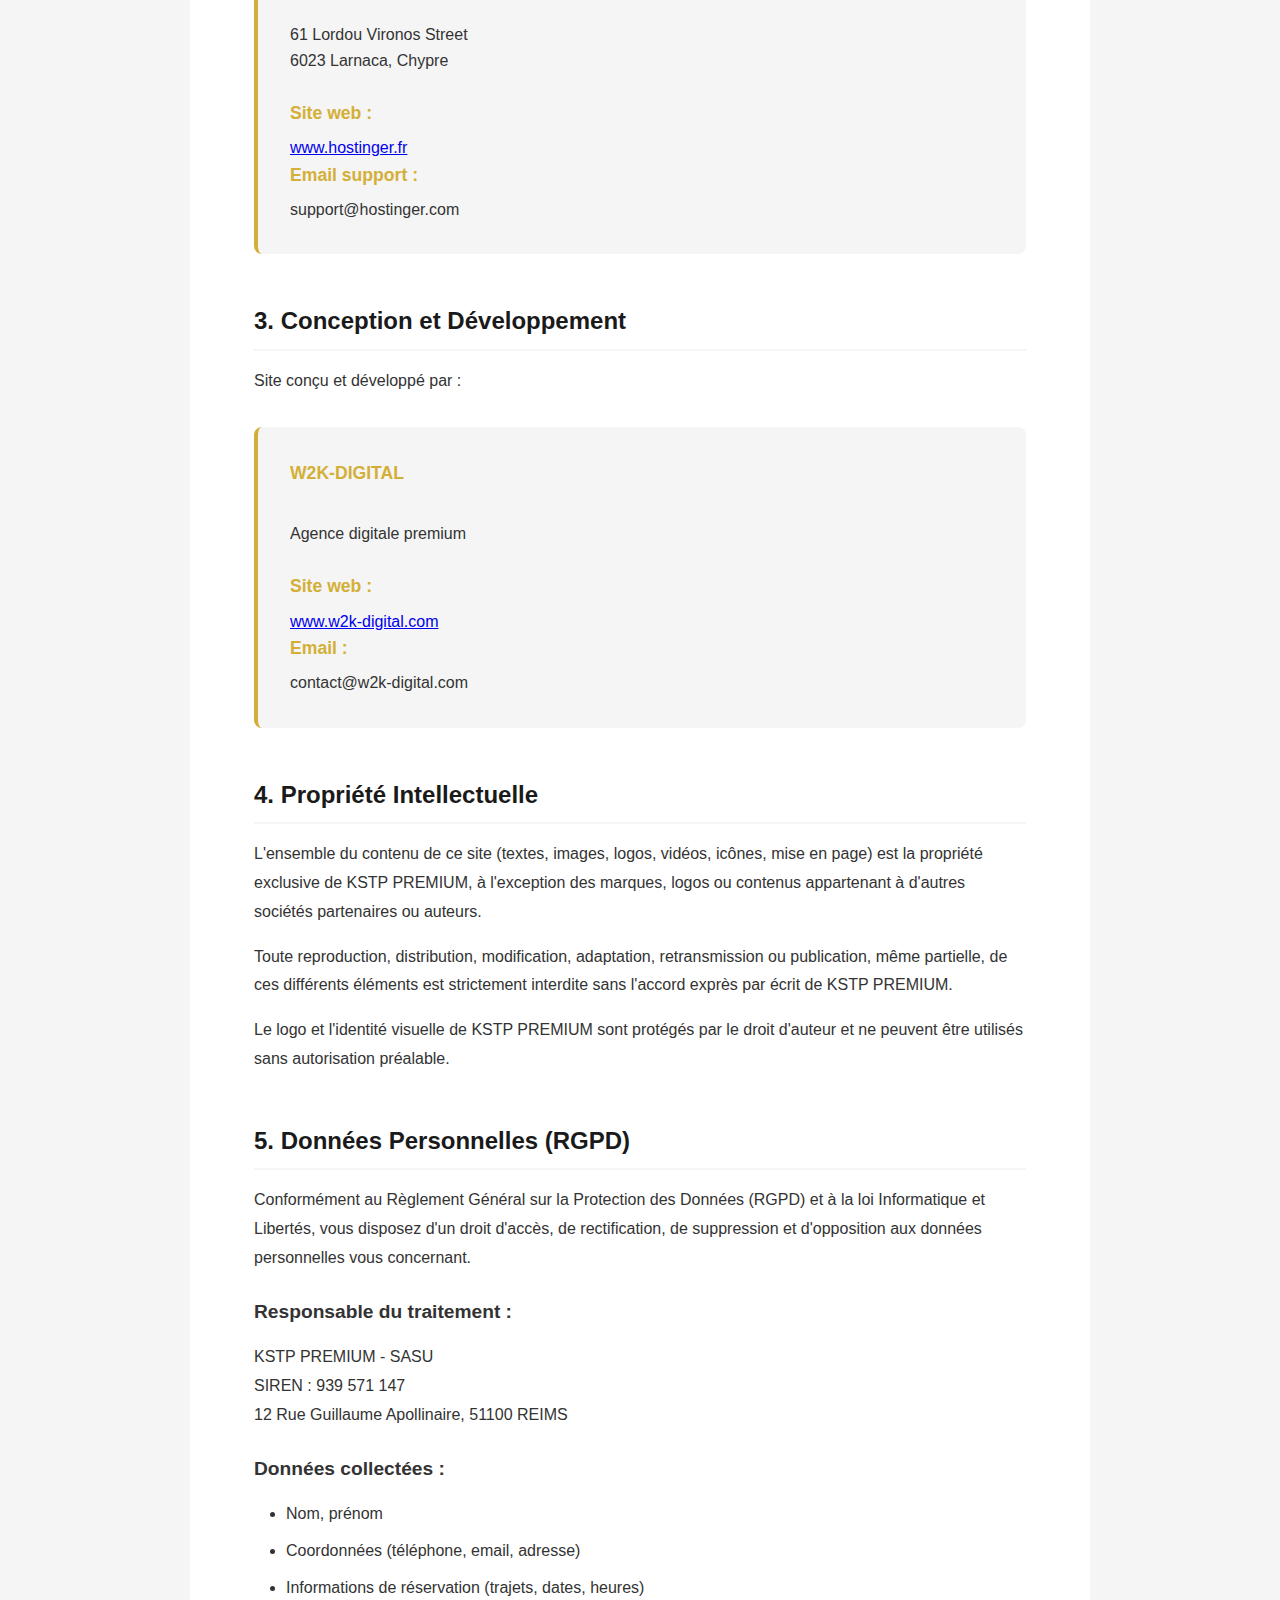
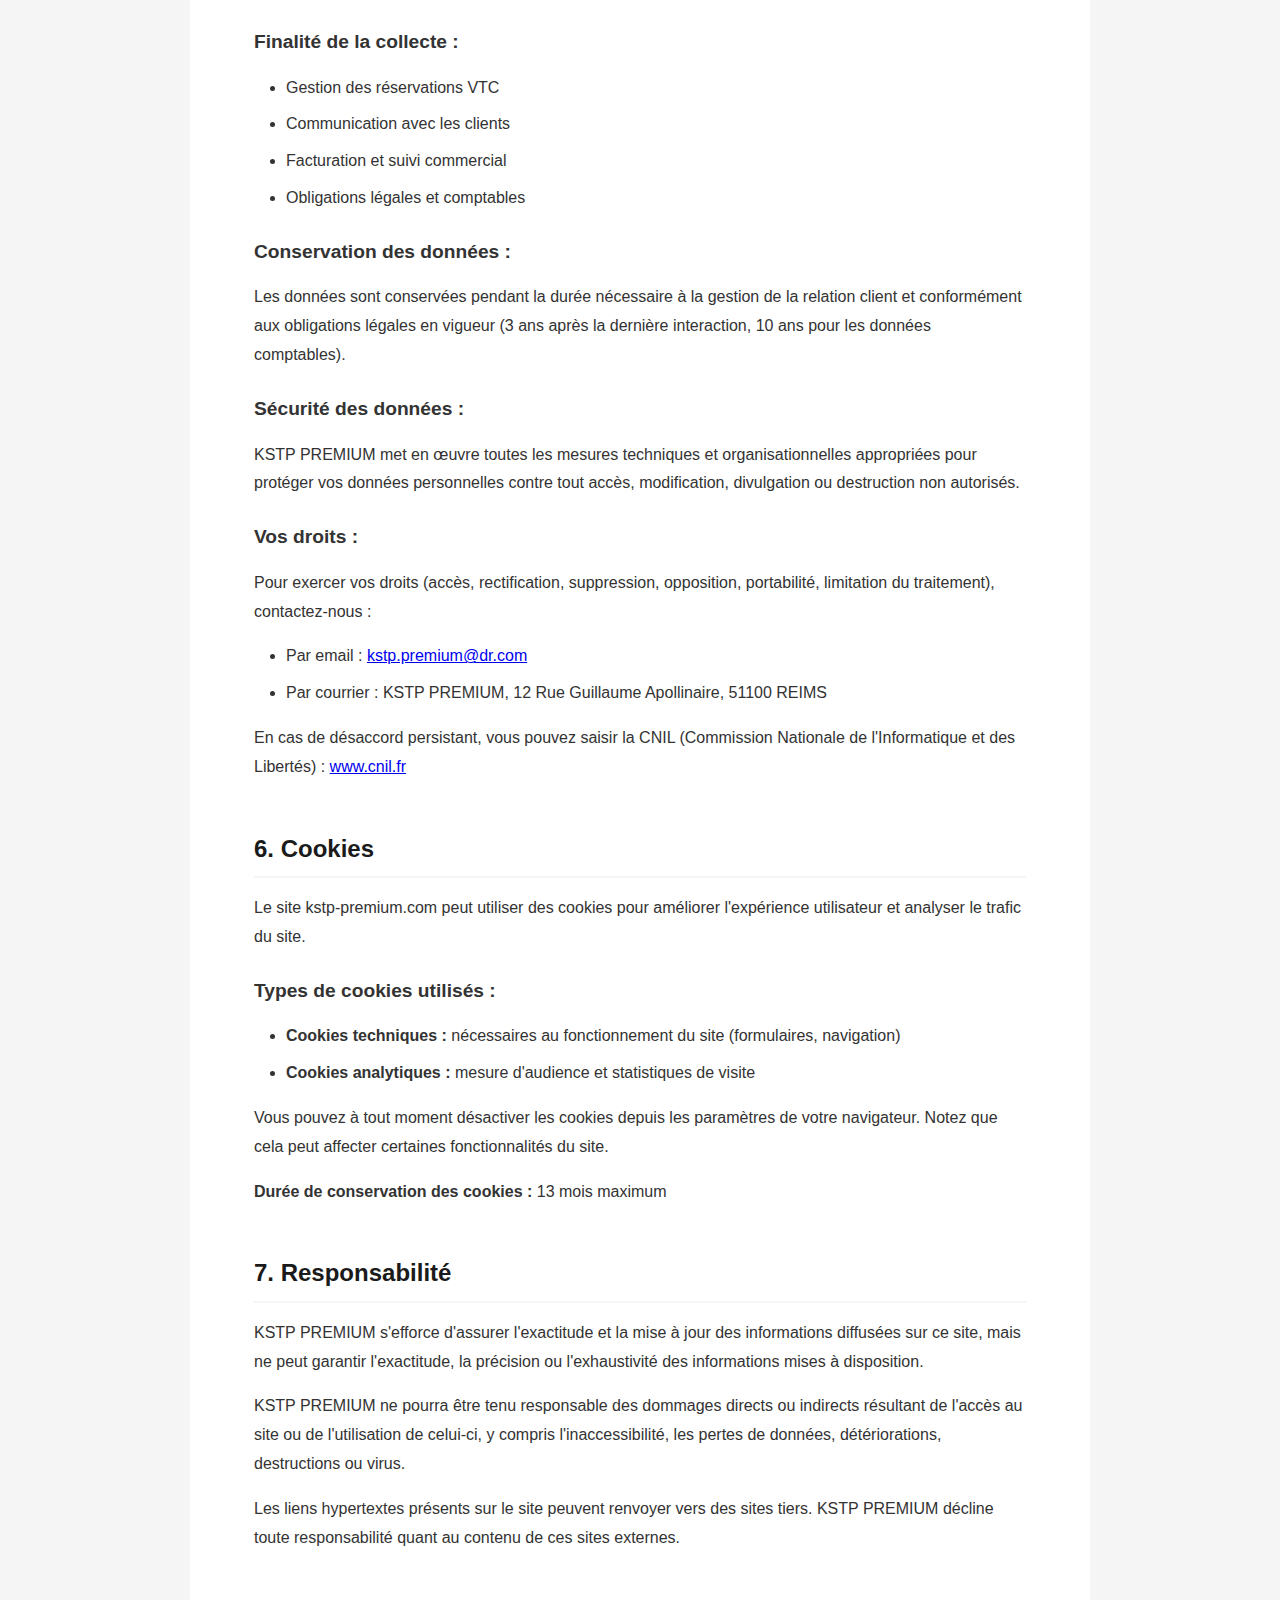
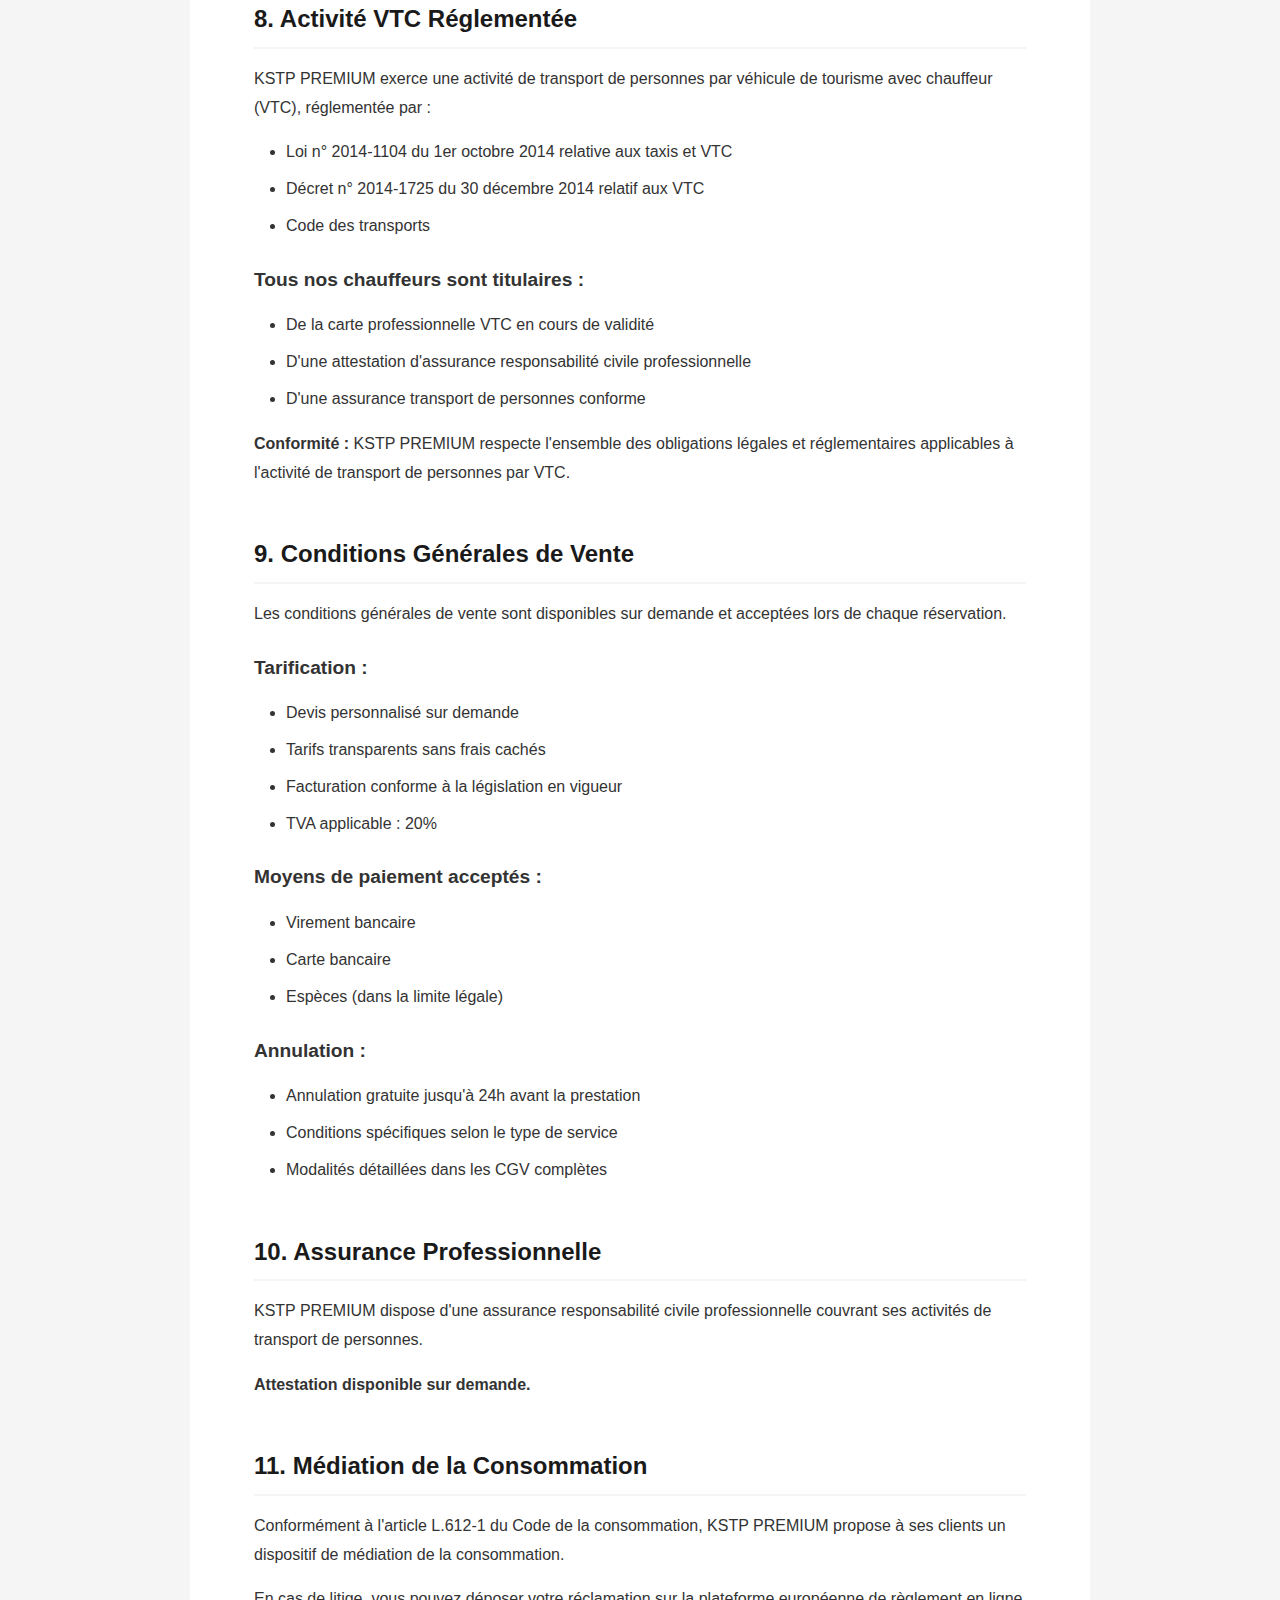
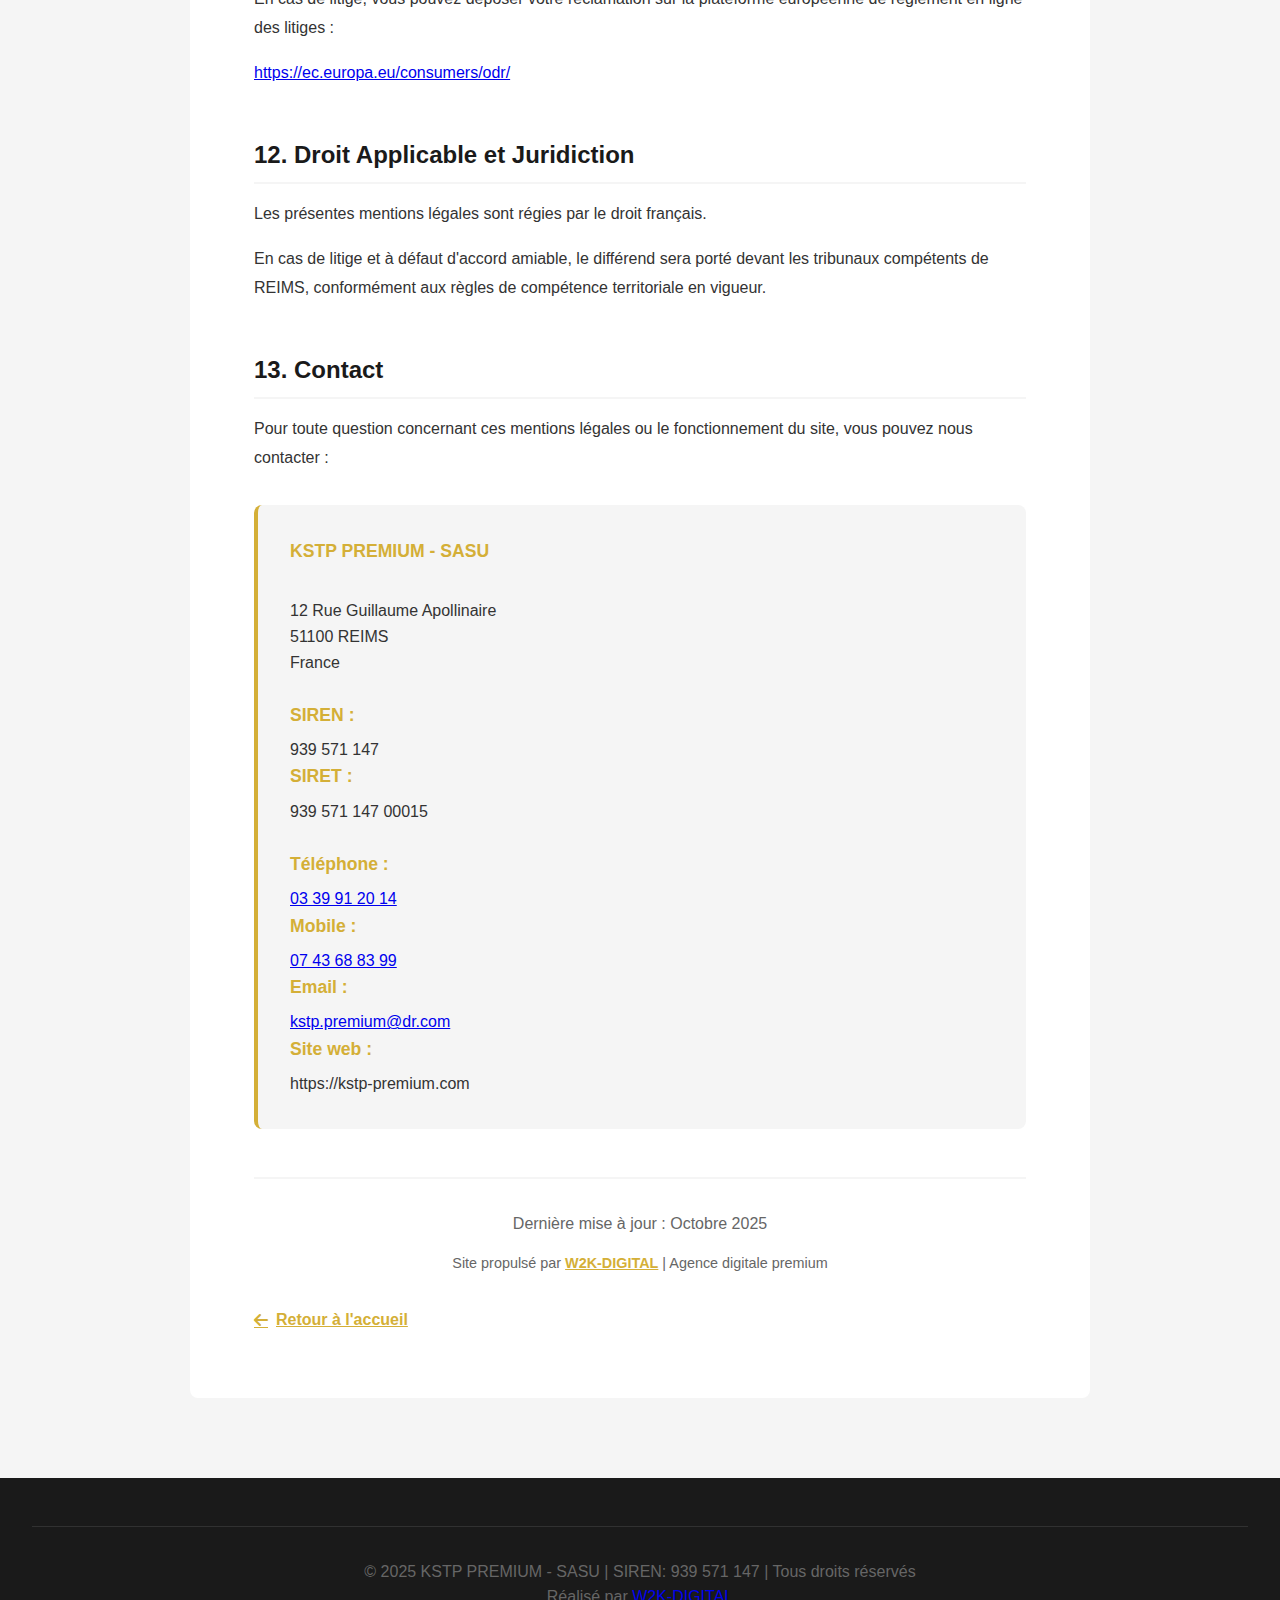
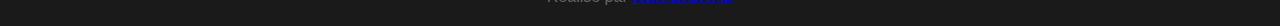
<file: mentions-legales.html>
<!DOCTYPE html>
<html lang="fr">
<head>
    <meta charset="UTF-8">
    <meta name="viewport" content="width=device-width, initial-scale=1.0">
    <meta name="robots" content="noindex, nofollow">
    <title>Mentions Légales | KSTP PREMIUM</title>
    
    <link rel="preconnect" href="https://fonts.googleapis.com">
    <link rel="preconnect" href="https://fonts.gstatic.com" crossorigin>
    <link href="https://fonts.googleapis.com/css2?family=Cinzel:wght@400;600;700&family=Montserrat:wght@300;400;500;600&display=swap" rel="stylesheet">
    <link rel="stylesheet" href="https://cdnjs.cloudflare.com/ajax/libs/font-awesome/6.4.0/css/all.min.css">
    <link rel="stylesheet" href="styles.css">
    
    <style>
        .legal-page {
            padding: 150px 0 80px;
            background: var(--gray-lightest);
            min-height: 100vh;
        }
        
        .legal-container {
            max-width: 900px;
            margin: 0 auto;
            background: var(--white);
            padding: 4rem;
            border-radius: 8px;
            box-shadow: var(--shadow-md);
        }
        
        .legal-header {
            text-align: center;
            margin-bottom: 3rem;
            padding-bottom: 2rem;
            border-bottom: 2px solid var(--gold);
        }
        
        .legal-header h1 {
            color: var(--black);
            margin-bottom: 1rem;
        }
        
        .legal-header p {
            color: var(--gray-light);
        }
        
        .legal-section {
            margin-bottom: 3rem;
        }
        
        .legal-section h2 {
            color: var(--black);
            font-size: 1.5rem;
            margin-bottom: 1rem;
            padding-bottom: 0.5rem;
            border-bottom: 2px solid var(--gray-lightest);
        }
        
        .legal-section h3 {
            color: var(--gray-dark);
            font-size: 1.2rem;
            margin: 1.5rem 0 1rem;
        }
        
        .legal-section p {
            color: var(--gray);
            line-height: 1.8;
            margin-bottom: 1rem;
        }
        
        .legal-section ul {
            margin: 1rem 0 1rem 2rem;
            color: var(--gray);
            line-height: 1.8;
        }
        
        .legal-section ul li {
            margin-bottom: 0.5rem;
        }
        
        .info-box {
            background: var(--gray-lightest);
            padding: 2rem;
            border-radius: 8px;
            border-left: 4px solid var(--gold);
            margin: 2rem 0;
        }
        
        .info-box strong {
            color: var(--gold);
            display: block;
            margin-bottom: 0.5rem;
            font-size: 1.1rem;
        }
        
        .back-link {
            display: inline-flex;
            align-items: center;
            gap: 0.5rem;
            color: var(--gold);
            font-weight: 600;
            margin-top: 2rem;
            transition: var(--transition-fast);
        }
        
        .back-link:hover {
            gap: 1rem;
        }
        
        @media (max-width: 768px) {
            .legal-container {
                padding: 2rem 1.5rem;
            }
            
            .legal-page {
                padding: 120px 0 60px;
            }
        }
    </style>
</head>
<body>
    <!-- WhatsApp Floating Button -->
    <a href="https://wa.me/33743688399" class="whatsapp-float" target="_blank" aria-label="Contactez-nous sur WhatsApp">
        <i class="fab fa-whatsapp"></i>
    </a>

    <!-- Navigation -->
    <nav class="navbar scrolled" id="navbar">
        <div class="container nav-container">
            <div class="logo">
                <a href="index.html">
                    <img src="ks-removebg-preview.png" alt="KSTP Premium Logo">
                </a>
            </div>
            <div class="nav-contact">
                <a href="tel:0339912014" class="nav-phone">
                    <i class="fas fa-phone"></i> 03 39 91 20 14
                </a>
            </div>
        </div>
    </nav>

    <!-- Legal Content -->
    <main class="legal-page">
        <div class="container">
            <div class="legal-container">
                <div class="legal-header">
                    <h1>Mentions Légales</h1>
                    <p>Conformément aux dispositions de la loi n° 2004-575 du 21 juin 2004 pour la Confiance dans l'économie numérique</p>
                </div>

                <!-- Section 1: Éditeur -->
                <section class="legal-section">
                    <h2>1. Éditeur du Site</h2>
                    
                    <div class="info-box">
                        <strong>Raison sociale :</strong> KSTP PREMIUM<br>
                        <strong>Forme juridique :</strong> SASU (Société par Actions Simplifiée Unipersonnelle)<br>
                        <strong>Activité :</strong> Transports de voyageurs par taxis (VTC)
                    </div>
                    
                    <p><strong>Siège social :</strong><br>
                    12 Rue Guillaume Apollinaire<br>
                    51100 REIMS<br>
                    France</p>
                    
                    <p>
                        <strong>SIREN :</strong> 939 571 147<br>
                        <strong>SIRET :</strong> 939 571 147 00015<br>
                        <strong>RCS :</strong> Reims 939 571 147<br>
                        <strong>TVA intracommunautaire :</strong> FR56939571147
                    </p>
                    
                    <p><strong>Immatriculation :</strong><br>
                    Inscrit au Registre du Commerce et des Sociétés de REIMS le 14 janvier 2025<br>
                    Inscrit au Répertoire National des Entreprises (RNE)</p>
                    
                    <p>
                        <strong>Téléphone :</strong> <a href="tel:0339912014">+33 3 39 91 20 14</a><br>
                        <strong>Mobile :</strong> <a href="tel:0743688399">+33 7 43 68 83 99</a><br>
                        <strong>Email :</strong> <a href="mailto:kstp.premium@dr.com">kstp.premium@dr.com</a><br>
                        <strong>Site web :</strong> https://kstp-premium.com
                    </p>
                    
                    <p><strong>Président :</strong> Kouakou Koffi Sylvestre<br>
                    <strong>Contact :</strong> <a href="mailto:kstp.premium@dr.com">kstp.premium@dr.com</a></p>
                </section>

                <!-- Section 2: Hébergement -->
                <section class="legal-section">
                    <h2>2. Hébergement du Site</h2>
                    <p>Le site kstp-premium.com est hébergé par :</p>
                    
                    <div class="info-box">
                        <strong>Hostinger International Ltd.</strong><br>
                        61 Lordou Vironos Street<br>
                        6023 Larnaca, Chypre<br><br>
                        <strong>Site web :</strong> <a href="https://www.hostinger.fr" target="_blank">www.hostinger.fr</a><br>
                        <strong>Email support :</strong> support@hostinger.com
                    </div>
                </section>

                <!-- Section 3: Conception -->
                <section class="legal-section">
                    <h2>3. Conception et Développement</h2>
                    <p>Site conçu et développé par :</p>
                    
                    <div class="info-box">
                        <strong>W2K-DIGITAL</strong><br>
                        Agence digitale premium<br><br>
                        <strong>Site web :</strong> <a href="https://www.w2k-digital.com" target="_blank">www.w2k-digital.com</a><br>
                        <strong>Email :</strong> contact@w2k-digital.com
                    </div>
                </section>

                <!-- Section 4: Propriété Intellectuelle -->
                <section class="legal-section">
                    <h2>4. Propriété Intellectuelle</h2>
                    <p>L'ensemble du contenu de ce site (textes, images, logos, vidéos, icônes, mise en page) est la propriété exclusive de KSTP PREMIUM, à l'exception des marques, logos ou contenus appartenant à d'autres sociétés partenaires ou auteurs.</p>
                    
                    <p>Toute reproduction, distribution, modification, adaptation, retransmission ou publication, même partielle, de ces différents éléments est strictement interdite sans l'accord exprès par écrit de KSTP PREMIUM.</p>
                    
                    <p>Le logo et l'identité visuelle de KSTP PREMIUM sont protégés par le droit d'auteur et ne peuvent être utilisés sans autorisation préalable.</p>
                </section>

                <!-- Section 5: RGPD -->
                <section class="legal-section">
                    <h2>5. Données Personnelles (RGPD)</h2>
                    <p>Conformément au Règlement Général sur la Protection des Données (RGPD) et à la loi Informatique et Libertés, vous disposez d'un droit d'accès, de rectification, de suppression et d'opposition aux données personnelles vous concernant.</p>
                    
                    <h3>Responsable du traitement :</h3>
                    <p>
                        KSTP PREMIUM - SASU<br>
                        SIREN : 939 571 147<br>
                        12 Rue Guillaume Apollinaire, 51100 REIMS
                    </p>
                    
                    <h3>Données collectées :</h3>
                    <ul>
                        <li>Nom, prénom</li>
                        <li>Coordonnées (téléphone, email, adresse)</li>
                        <li>Informations de réservation (trajets, dates, heures)</li>
                    </ul>
                    
                    <h3>Finalité de la collecte :</h3>
                    <ul>
                        <li>Gestion des réservations VTC</li>
                        <li>Communication avec les clients</li>
                        <li>Facturation et suivi commercial</li>
                        <li>Obligations légales et comptables</li>
                    </ul>
                    
                    <h3>Conservation des données :</h3>
                    <p>Les données sont conservées pendant la durée nécessaire à la gestion de la relation client et conformément aux obligations légales en vigueur (3 ans après la dernière interaction, 10 ans pour les données comptables).</p>
                    
                    <h3>Sécurité des données :</h3>
                    <p>KSTP PREMIUM met en œuvre toutes les mesures techniques et organisationnelles appropriées pour protéger vos données personnelles contre tout accès, modification, divulgation ou destruction non autorisés.</p>
                    
                    <h3>Vos droits :</h3>
                    <p>Pour exercer vos droits (accès, rectification, suppression, opposition, portabilité, limitation du traitement), contactez-nous :</p>
                    <ul>
                        <li>Par email : <a href="mailto:kstp.premium@dr.com">kstp.premium@dr.com</a></li>
                        <li>Par courrier : KSTP PREMIUM, 12 Rue Guillaume Apollinaire, 51100 REIMS</li>
                    </ul>
                    
                    <p>En cas de désaccord persistant, vous pouvez saisir la CNIL (Commission Nationale de l'Informatique et des Libertés) : <a href="https://www.cnil.fr" target="_blank">www.cnil.fr</a></p>
                </section>

                <!-- Section 6: Cookies -->
                <section class="legal-section">
                    <h2>6. Cookies</h2>
                    <p>Le site kstp-premium.com peut utiliser des cookies pour améliorer l'expérience utilisateur et analyser le trafic du site.</p>
                    
                    <h3>Types de cookies utilisés :</h3>
                    <ul>
                        <li><strong>Cookies techniques :</strong> nécessaires au fonctionnement du site (formulaires, navigation)</li>
                        <li><strong>Cookies analytiques :</strong> mesure d'audience et statistiques de visite</li>
                    </ul>
                    
                    <p>Vous pouvez à tout moment désactiver les cookies depuis les paramètres de votre navigateur. Notez que cela peut affecter certaines fonctionnalités du site.</p>
                    
                    <p><strong>Durée de conservation des cookies :</strong> 13 mois maximum</p>
                </section>

                <!-- Section 7: Responsabilité -->
                <section class="legal-section">
                    <h2>7. Responsabilité</h2>
                    <p>KSTP PREMIUM s'efforce d'assurer l'exactitude et la mise à jour des informations diffusées sur ce site, mais ne peut garantir l'exactitude, la précision ou l'exhaustivité des informations mises à disposition.</p>
                    
                    <p>KSTP PREMIUM ne pourra être tenu responsable des dommages directs ou indirects résultant de l'accès au site ou de l'utilisation de celui-ci, y compris l'inaccessibilité, les pertes de données, détériorations, destructions ou virus.</p>
                    
                    <p>Les liens hypertextes présents sur le site peuvent renvoyer vers des sites tiers. KSTP PREMIUM décline toute responsabilité quant au contenu de ces sites externes.</p>
                </section>

                <!-- Section 8: Activité VTC -->
                <section class="legal-section">
                    <h2>8. Activité VTC Réglementée</h2>
                    <p>KSTP PREMIUM exerce une activité de transport de personnes par véhicule de tourisme avec chauffeur (VTC), réglementée par :</p>
                    
                    <ul>
                        <li>Loi n° 2014-1104 du 1er octobre 2014 relative aux taxis et VTC</li>
                        <li>Décret n° 2014-1725 du 30 décembre 2014 relatif aux VTC</li>
                        <li>Code des transports</li>
                    </ul>
                    
                    <h3>Tous nos chauffeurs sont titulaires :</h3>
                    <ul>
                        <li>De la carte professionnelle VTC en cours de validité</li>
                        <li>D'une attestation d'assurance responsabilité civile professionnelle</li>
                        <li>D'une assurance transport de personnes conforme</li>
                    </ul>
                    
                    <p><strong>Conformité :</strong> KSTP PREMIUM respecte l'ensemble des obligations légales et réglementaires applicables à l'activité de transport de personnes par VTC.</p>
                </section>

                <!-- Section 9: CGV -->
                <section class="legal-section">
                    <h2>9. Conditions Générales de Vente</h2>
                    <p>Les conditions générales de vente sont disponibles sur demande et acceptées lors de chaque réservation.</p>
                    
                    <h3>Tarification :</h3>
                    <ul>
                        <li>Devis personnalisé sur demande</li>
                        <li>Tarifs transparents sans frais cachés</li>
                        <li>Facturation conforme à la législation en vigueur</li>
                        <li>TVA applicable : 20%</li>
                    </ul>
                    
                    <h3>Moyens de paiement acceptés :</h3>
                    <ul>
                        <li>Virement bancaire</li>
                        <li>Carte bancaire</li>
                        <li>Espèces (dans la limite légale)</li>
                    </ul>
                    
                    <h3>Annulation :</h3>
                    <ul>
                        <li>Annulation gratuite jusqu'à 24h avant la prestation</li>
                        <li>Conditions spécifiques selon le type de service</li>
                        <li>Modalités détaillées dans les CGV complètes</li>
                    </ul>
                </section>

                <!-- Section 10: Assurance -->
                <section class="legal-section">
                    <h2>10. Assurance Professionnelle</h2>
                    <p>KSTP PREMIUM dispose d'une assurance responsabilité civile professionnelle couvrant ses activités de transport de personnes.</p>
                    <p><strong>Attestation disponible sur demande.</strong></p>
                </section>

                <!-- Section 11: Médiation -->
                <section class="legal-section">
                    <h2>11. Médiation de la Consommation</h2>
                    <p>Conformément à l'article L.612-1 du Code de la consommation, KSTP PREMIUM propose à ses clients un dispositif de médiation de la consommation.</p>
                    
                    <p>En cas de litige, vous pouvez déposer votre réclamation sur la plateforme européenne de règlement en ligne des litiges :</p>
                    <p><a href="https://ec.europa.eu/consumers/odr/" target="_blank">https://ec.europa.eu/consumers/odr/</a></p>
                </section>

                <!-- Section 12: Juridiction -->
                <section class="legal-section">
                    <h2>12. Droit Applicable et Juridiction</h2>
                    <p>Les présentes mentions légales sont régies par le droit français.</p>
                    
                    <p>En cas de litige et à défaut d'accord amiable, le différend sera porté devant les tribunaux compétents de REIMS, conformément aux règles de compétence territoriale en vigueur.</p>
                </section>

                <!-- Section 13: Contact -->
                <section class="legal-section">
                    <h2>13. Contact</h2>
                    <p>Pour toute question concernant ces mentions légales ou le fonctionnement du site, vous pouvez nous contacter :</p>
                    
                    <div class="info-box">
                        <strong>KSTP PREMIUM - SASU</strong><br>
                        12 Rue Guillaume Apollinaire<br>
                        51100 REIMS<br>
                        France<br><br>
                        <strong>SIREN :</strong> 939 571 147<br>
                        <strong>SIRET :</strong> 939 571 147 00015<br><br>
                        <strong>Téléphone :</strong> <a href="tel:0339912014">03 39 91 20 14</a><br>
                        <strong>Mobile :</strong> <a href="tel:0743688399">07 43 68 83 99</a><br>
                        <strong>Email :</strong> <a href="mailto:kstp.premium@dr.com">kstp.premium@dr.com</a><br>
                        <strong>Site web :</strong> https://kstp-premium.com
                    </div>
                </section>

                <div style="text-align: center; margin-top: 3rem; padding-top: 2rem; border-top: 2px solid var(--gray-lightest);">
                    <p style="color: var(--gray-light); margin-bottom: 1rem;">Dernière mise à jour : Octobre 2025</p>
                    <p style="color: var(--gray-light); font-size: 0.9rem;">Site propulsé par <a href="https://www.w2k-digital.com" target="_blank" style="color: var(--gold); font-weight: 600;">W2K-DIGITAL</a> | Agence digitale premium</p>
                </div>

                <a href="index.html" class="back-link">
                    <i class="fas fa-arrow-left"></i>
                    Retour à l'accueil
                </a>
            </div>
        </div>
    </main>

    <!-- Footer -->
    <footer class="footer">
        <div class="container">
            <div class="footer-bottom">
                <p>&copy; 2025 KSTP PREMIUM - SASU | SIREN: 939 571 147 | Tous droits réservés</p>
                <p>Réalisé par <a href="https://w2k-digital.com" target="_blank">W2K-DIGITAL</a></p>
            </div>
        </div>
    </footer>
</body>
</html>
</file>
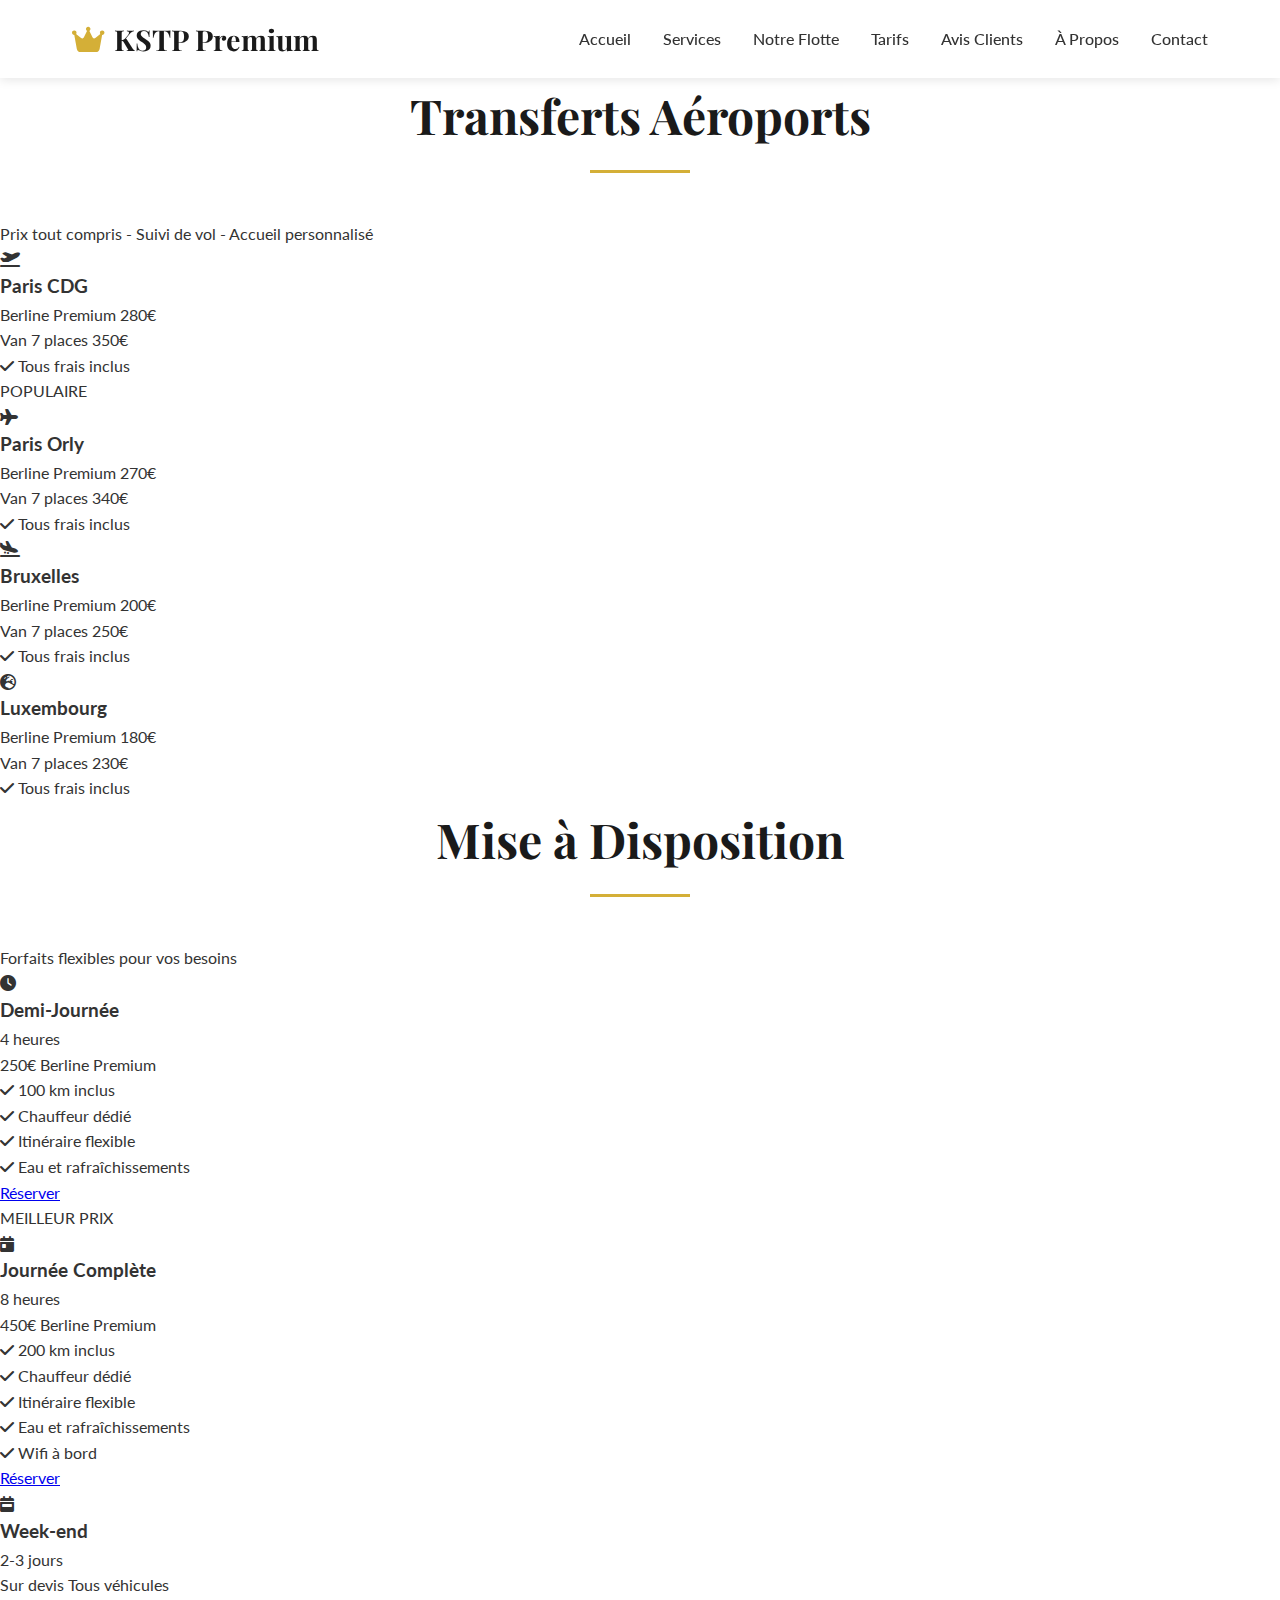
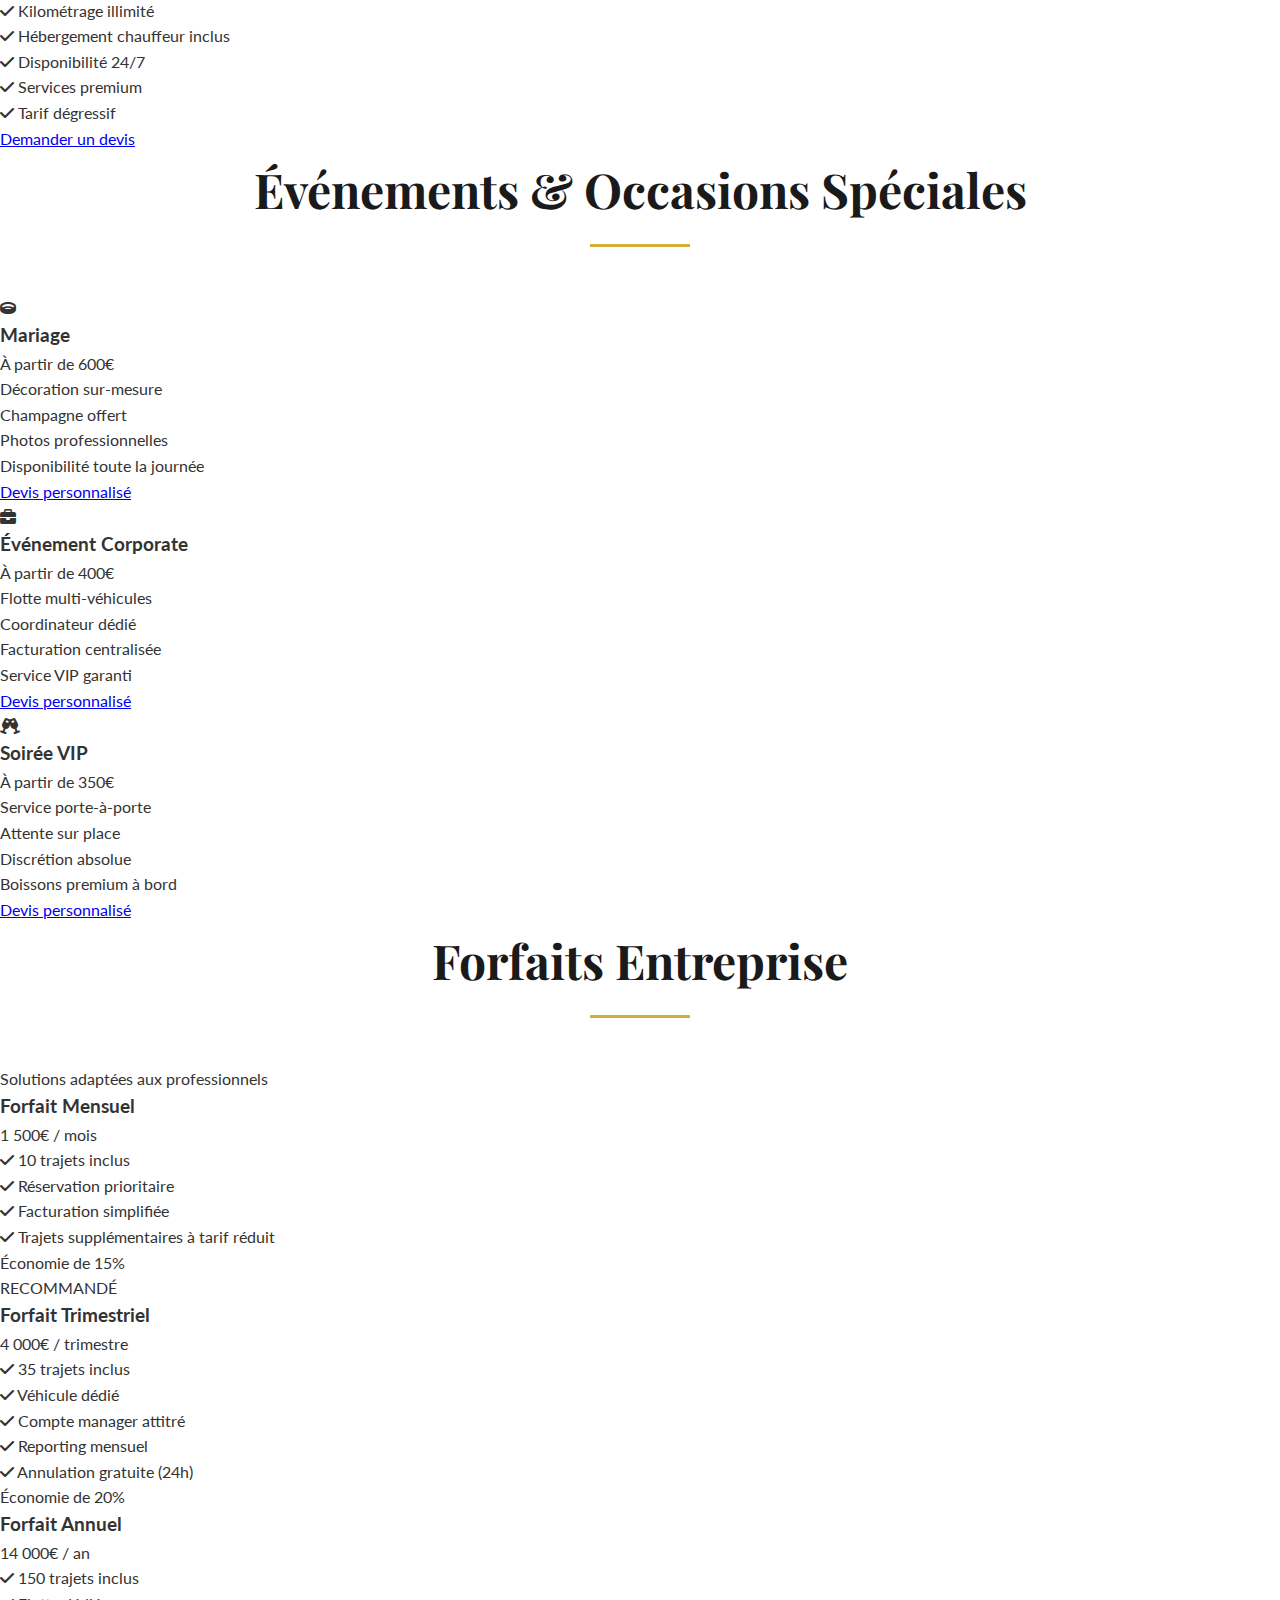
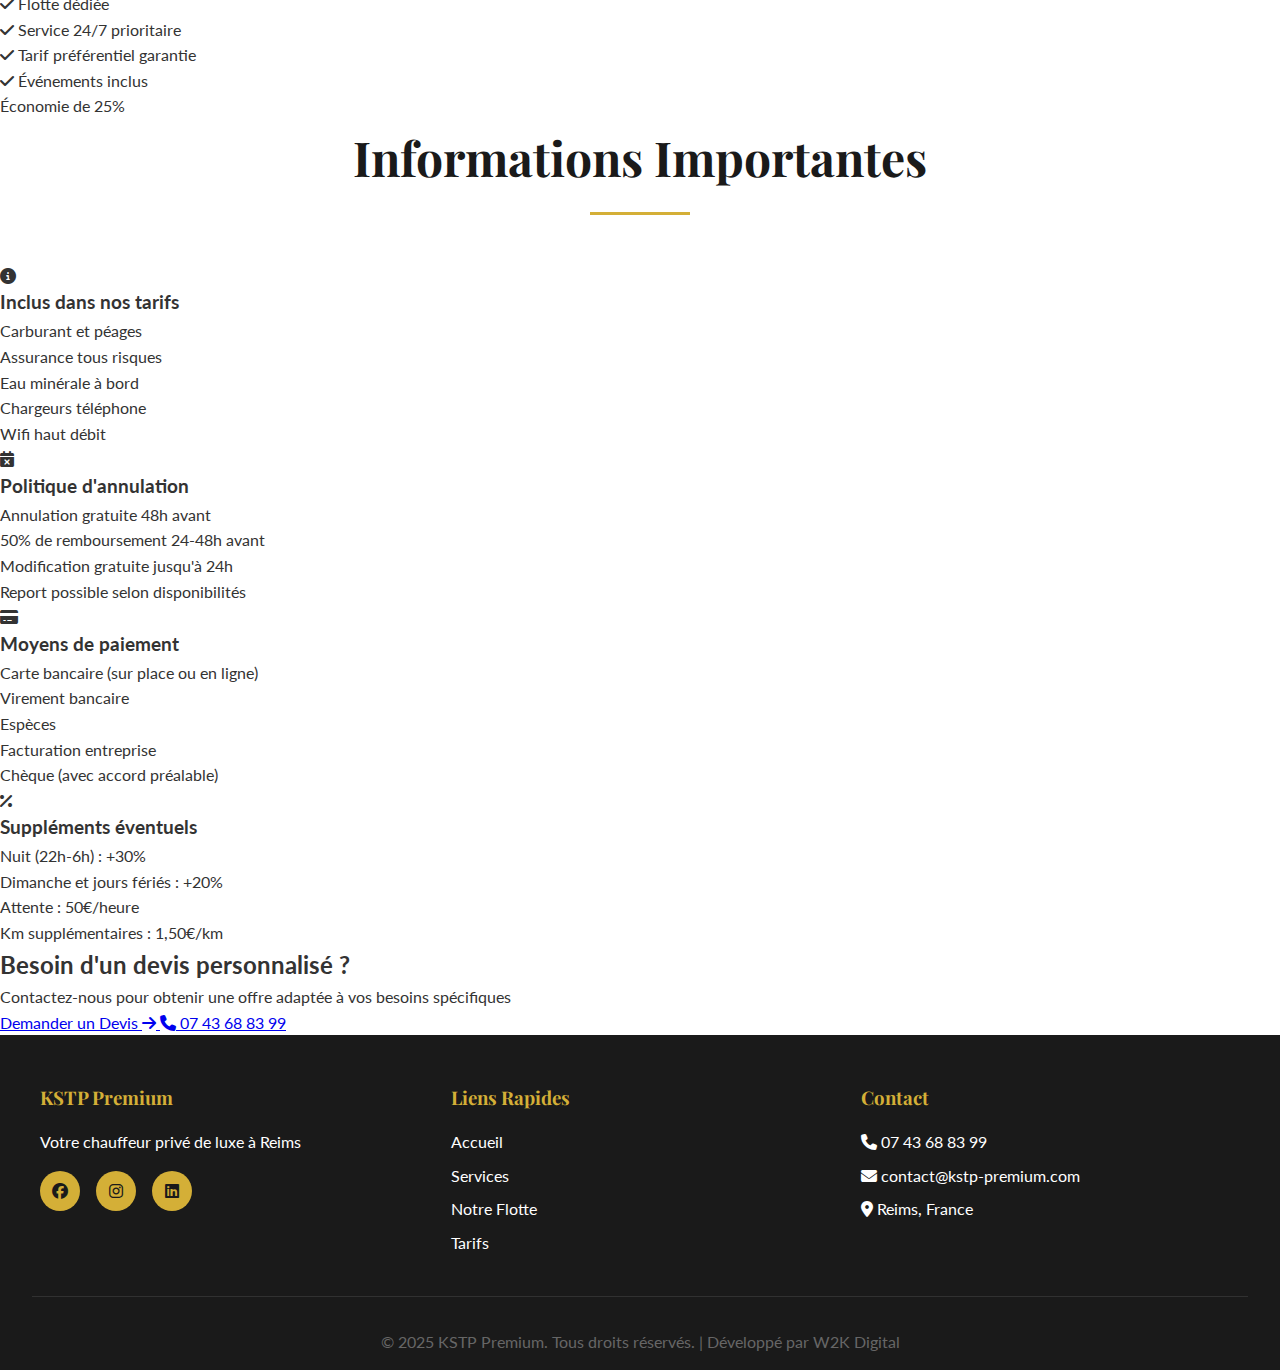
<file: tarifs.html>
<!DOCTYPE html>
<html lang="fr">
<head>
    <meta charset="UTF-8">
    <meta name="viewport" content="width=device-width, initial-scale=1.0">
    <title>Tarifs - KSTP Premium</title>
    <link rel="stylesheet" href="styles.css">
    <link href="https://fonts.googleapis.com/css2?family=Playfair+Display:wght@400;700&family=Lato:wght@300;400;700&display=swap" rel="stylesheet">
    <link rel="stylesheet" href="https://cdnjs.cloudflare.com/ajax/libs/font-awesome/6.4.0/css/all.min.css">
</head>
<body>
    <!-- NAVIGATION -->
    <nav class="navbar">
        <div class="nav-container">
            <a href="index.html" class="logo">
                <i class="fas fa-crown"></i>
                KSTP Premium
            </a>
            <ul class="nav-links">
                <li><a href="index.html">Accueil</a></li>
                <li><a href="services.html">Services</a></li>
                <li><a href="fleet.html">Notre Flotte</a></li>
                <li><a href="tarifs.html" class="active">Tarifs</a></li>
                <li><a href="avis.html">Avis Clients</a></li>
                <li><a href="about.html">À Propos</a></li>
                <li><a href="contact.html">Contact</a></li>
            </ul>
            <div class="burger">
                <div class="line1"></div>
                <div class="line2"></div>
                <div class="line3"></div>
            </div>
        </div>
    </nav>

    <!-- PAGE HEADER -->
    <section class="page-header">
        <div class="page-header-overlay"></div>
        <div class="page-header-content">
            <h1>Nos Tarifs</h1>
            <p>Transparence et excellence à prix juste</p>
        </div>
    </section>

    <!-- TARIFS TRANSFERTS AÉROPORTS -->
    <section class="pricing-section">
        <div class="container">
            <h2 class="section-title">Transferts Aéroports</h2>
            <p class="section-subtitle">Prix tout compris - Suivi de vol - Accueil personnalisé</p>
            
            <div class="pricing-grid">
                <div class="pricing-card">
                    <div class="pricing-header">
                        <i class="fas fa-plane-departure"></i>
                        <h3>Paris CDG</h3>
                    </div>
                    <div class="pricing-body">
                        <div class="price-row">
                            <span>Berline Premium</span>
                            <span class="price">280€</span>
                        </div>
                        <div class="price-row">
                            <span>Van 7 places</span>
                            <span class="price">350€</span>
                        </div>
                        <div class="price-included">
                            <i class="fas fa-check"></i> Tous frais inclus
                        </div>
                    </div>
                </div>

                <div class="pricing-card featured">
                    <div class="pricing-badge">POPULAIRE</div>
                    <div class="pricing-header">
                        <i class="fas fa-plane"></i>
                        <h3>Paris Orly</h3>
                    </div>
                    <div class="pricing-body">
                        <div class="price-row">
                            <span>Berline Premium</span>
                            <span class="price">270€</span>
                        </div>
                        <div class="price-row">
                            <span>Van 7 places</span>
                            <span class="price">340€</span>
                        </div>
                        <div class="price-included">
                            <i class="fas fa-check"></i> Tous frais inclus
                        </div>
                    </div>
                </div>

                <div class="pricing-card">
                    <div class="pricing-header">
                        <i class="fas fa-plane-arrival"></i>
                        <h3>Bruxelles</h3>
                    </div>
                    <div class="pricing-body">
                        <div class="price-row">
                            <span>Berline Premium</span>
                            <span class="price">200€</span>
                        </div>
                        <div class="price-row">
                            <span>Van 7 places</span>
                            <span class="price">250€</span>
                        </div>
                        <div class="price-included">
                            <i class="fas fa-check"></i> Tous frais inclus
                        </div>
                    </div>
                </div>

                <div class="pricing-card">
                    <div class="pricing-header">
                        <i class="fas fa-globe-europe"></i>
                        <h3>Luxembourg</h3>
                    </div>
                    <div class="pricing-body">
                        <div class="price-row">
                            <span>Berline Premium</span>
                            <span class="price">180€</span>
                        </div>
                        <div class="price-row">
                            <span>Van 7 places</span>
                            <span class="price">230€</span>
                        </div>
                        <div class="price-included">
                            <i class="fas fa-check"></i> Tous frais inclus
                        </div>
                    </div>
                </div>
            </div>
        </div>
    </section>

    <!-- TARIFS MISE À DISPOSITION -->
    <section class="pricing-section alt-bg">
        <div class="container">
            <h2 class="section-title">Mise à Disposition</h2>
            <p class="section-subtitle">Forfaits flexibles pour vos besoins</p>
            
            <div class="pricing-table">
                <div class="pricing-table-card">
                    <div class="pricing-table-header">
                        <i class="fas fa-clock"></i>
                        <h3>Demi-Journée</h3>
                        <p class="duration">4 heures</p>
                    </div>
                    <div class="pricing-table-price">
                        <span class="amount">250€</span>
                        <span class="vehicle">Berline Premium</span>
                    </div>
                    <ul class="pricing-table-features">
                        <li><i class="fas fa-check"></i> 100 km inclus</li>
                        <li><i class="fas fa-check"></i> Chauffeur dédié</li>
                        <li><i class="fas fa-check"></i> Itinéraire flexible</li>
                        <li><i class="fas fa-check"></i> Eau et rafraîchissements</li>
                    </ul>
                    <a href="contact.html" class="btn btn-secondary">Réserver</a>
                </div>

                <div class="pricing-table-card premium">
                    <div class="pricing-badge">MEILLEUR PRIX</div>
                    <div class="pricing-table-header">
                        <i class="fas fa-calendar-day"></i>
                        <h3>Journée Complète</h3>
                        <p class="duration">8 heures</p>
                    </div>
                    <div class="pricing-table-price">
                        <span class="amount">450€</span>
                        <span class="vehicle">Berline Premium</span>
                    </div>
                    <ul class="pricing-table-features">
                        <li><i class="fas fa-check"></i> 200 km inclus</li>
                        <li><i class="fas fa-check"></i> Chauffeur dédié</li>
                        <li><i class="fas fa-check"></i> Itinéraire flexible</li>
                        <li><i class="fas fa-check"></i> Eau et rafraîchissements</li>
                        <li><i class="fas fa-check"></i> Wifi à bord</li>
                    </ul>
                    <a href="contact.html" class="btn btn-primary">Réserver</a>
                </div>

                <div class="pricing-table-card">
                    <div class="pricing-table-header">
                        <i class="fas fa-calendar-week"></i>
                        <h3>Week-end</h3>
                        <p class="duration">2-3 jours</p>
                    </div>
                    <div class="pricing-table-price">
                        <span class="amount">Sur devis</span>
                        <span class="vehicle">Tous véhicules</span>
                    </div>
                    <ul class="pricing-table-features">
                        <li><i class="fas fa-check"></i> Kilométrage illimité</li>
                        <li><i class="fas fa-check"></i> Hébergement chauffeur inclus</li>
                        <li><i class="fas fa-check"></i> Disponibilité 24/7</li>
                        <li><i class="fas fa-check"></i> Services premium</li>
                        <li><i class="fas fa-check"></i> Tarif dégressif</li>
                    </ul>
                    <a href="contact.html" class="btn btn-secondary">Demander un devis</a>
                </div>
            </div>
        </div>
    </section>

    <!-- TARIFS ÉVÉNEMENTS -->
    <section class="pricing-section">
        <div class="container">
            <h2 class="section-title">Événements & Occasions Spéciales</h2>
            
            <div class="event-pricing">
                <div class="event-pricing-card">
                    <i class="fas fa-ring"></i>
                    <h3>Mariage</h3>
                    <p class="price-range">À partir de 600€</p>
                    <ul>
                        <li>Décoration sur-mesure</li>
                        <li>Champagne offert</li>
                        <li>Photos professionnelles</li>
                        <li>Disponibilité toute la journée</li>
                    </ul>
                    <a href="contact.html" class="btn btn-outline">Devis personnalisé</a>
                </div>

                <div class="event-pricing-card">
                    <i class="fas fa-briefcase"></i>
                    <h3>Événement Corporate</h3>
                    <p class="price-range">À partir de 400€</p>
                    <ul>
                        <li>Flotte multi-véhicules</li>
                        <li>Coordinateur dédié</li>
                        <li>Facturation centralisée</li>
                        <li>Service VIP garanti</li>
                    </ul>
                    <a href="contact.html" class="btn btn-outline">Devis personnalisé</a>
                </div>

                <div class="event-pricing-card">
                    <i class="fas fa-glass-cheers"></i>
                    <h3>Soirée VIP</h3>
                    <p class="price-range">À partir de 350€</p>
                    <ul>
                        <li>Service porte-à-porte</li>
                        <li>Attente sur place</li>
                        <li>Discrétion absolue</li>
                        <li>Boissons premium à bord</li>
                    </ul>
                    <a href="contact.html" class="btn btn-outline">Devis personnalisé</a>
                </div>
            </div>
        </div>
    </section>

    <!-- TARIFS FORFAITS ENTREPRISE -->
    <section class="pricing-section alt-bg">
        <div class="container">
            <h2 class="section-title">Forfaits Entreprise</h2>
            <p class="section-subtitle">Solutions adaptées aux professionnels</p>
            
            <div class="corporate-pricing">
                <div class="corporate-card">
                    <h3>Forfait Mensuel</h3>
                    <div class="corporate-price">
                        <span class="amount">1 500€</span>
                        <span class="period">/ mois</span>
                    </div>
                    <ul class="corporate-features">
                        <li><i class="fas fa-check"></i> 10 trajets inclus</li>
                        <li><i class="fas fa-check"></i> Réservation prioritaire</li>
                        <li><i class="fas fa-check"></i> Facturation simplifiée</li>
                        <li><i class="fas fa-check"></i> Trajets supplémentaires à tarif réduit</li>
                    </ul>
                    <p class="corporate-saving">Économie de 15%</p>
                </div>

                <div class="corporate-card featured">
                    <div class="pricing-badge">RECOMMANDÉ</div>
                    <h3>Forfait Trimestriel</h3>
                    <div class="corporate-price">
                        <span class="amount">4 000€</span>
                        <span class="period">/ trimestre</span>
                    </div>
                    <ul class="corporate-features">
                        <li><i class="fas fa-check"></i> 35 trajets inclus</li>
                        <li><i class="fas fa-check"></i> Véhicule dédié</li>
                        <li><i class="fas fa-check"></i> Compte manager attitré</li>
                        <li><i class="fas fa-check"></i> Reporting mensuel</li>
                        <li><i class="fas fa-check"></i> Annulation gratuite (24h)</li>
                    </ul>
                    <p class="corporate-saving">Économie de 20%</p>
                </div>

                <div class="corporate-card">
                    <h3>Forfait Annuel</h3>
                    <div class="corporate-price">
                        <span class="amount">14 000€</span>
                        <span class="period">/ an</span>
                    </div>
                    <ul class="corporate-features">
                        <li><i class="fas fa-check"></i> 150 trajets inclus</li>
                        <li><i class="fas fa-check"></i> Flotte dédiée</li>
                        <li><i class="fas fa-check"></i> Service 24/7 prioritaire</li>
                        <li><i class="fas fa-check"></i> Tarif préférentiel garantie</li>
                        <li><i class="fas fa-check"></i> Événements inclus</li>
                    </ul>
                    <p class="corporate-saving">Économie de 25%</p>
                </div>
            </div>
        </div>
    </section>

    <!-- INFORMATIONS TARIFAIRES -->
    <section class="pricing-info">
        <div class="container">
            <h2 class="section-title">Informations Importantes</h2>
            <div class="info-grid">
                <div class="info-card">
                    <i class="fas fa-info-circle"></i>
                    <h3>Inclus dans nos tarifs</h3>
                    <ul>
                        <li>Carburant et péages</li>
                        <li>Assurance tous risques</li>
                        <li>Eau minérale à bord</li>
                        <li>Chargeurs téléphone</li>
                        <li>Wifi haut débit</li>
                    </ul>
                </div>

                <div class="info-card">
                    <i class="fas fa-calendar-times"></i>
                    <h3>Politique d'annulation</h3>
                    <ul>
                        <li>Annulation gratuite 48h avant</li>
                        <li>50% de remboursement 24-48h avant</li>
                        <li>Modification gratuite jusqu'à 24h</li>
                        <li>Report possible selon disponibilités</li>
                    </ul>
                </div>

                <div class="info-card">
                    <i class="fas fa-credit-card"></i>
                    <h3>Moyens de paiement</h3>
                    <ul>
                        <li>Carte bancaire (sur place ou en ligne)</li>
                        <li>Virement bancaire</li>
                        <li>Espèces</li>
                        <li>Facturation entreprise</li>
                        <li>Chèque (avec accord préalable)</li>
                    </ul>
                </div>

                <div class="info-card">
                    <i class="fas fa-percentage"></i>
                    <h3>Suppléments éventuels</h3>
                    <ul>
                        <li>Nuit (22h-6h) : +30%</li>
                        <li>Dimanche et jours fériés : +20%</li>
                        <li>Attente : 50€/heure</li>
                        <li>Km supplémentaires : 1,50€/km</li>
                    </ul>
                </div>
            </div>
        </div>
    </section>

    <!-- CTA SECTION -->
    <section class="cta-section">
        <div class="container">
            <h2>Besoin d'un devis personnalisé ?</h2>
            <p>Contactez-nous pour obtenir une offre adaptée à vos besoins spécifiques</p>
            <div class="cta-buttons">
                <a href="contact.html" class="btn btn-primary">
                    <span>Demander un Devis</span>
                    <i class="fas fa-arrow-right"></i>
                </a>
                <a href="tel:0743688399" class="btn btn-secondary">
                    <i class="fas fa-phone"></i>
                    <span>07 43 68 83 99</span>
                </a>
            </div>
        </div>
    </section>

    <!-- FOOTER -->
    <footer class="footer">
        <div class="footer-content">
            <div class="footer-section">
                <h3>KSTP Premium</h3>
                <p>Votre chauffeur privé de luxe à Reims</p>
                <div class="social-links">
                    <a href="#"><i class="fab fa-facebook"></i></a>
                    <a href="#"><i class="fab fa-instagram"></i></a>
                    <a href="#"><i class="fab fa-linkedin"></i></a>
                </div>
            </div>
            <div class="footer-section">
                <h3>Liens Rapides</h3>
                <ul>
                    <li><a href="index.html">Accueil</a></li>
                    <li><a href="services.html">Services</a></li>
                    <li><a href="fleet.html">Notre Flotte</a></li>
                    <li><a href="tarifs.html">Tarifs</a></li>
                </ul>
            </div>
            <div class="footer-section">
                <h3>Contact</h3>
                <ul>
                    <li><i class="fas fa-phone"></i> 07 43 68 83 99</li>
                    <li><i class="fas fa-envelope"></i> contact@kstp-premium.com</li>
                    <li><i class="fas fa-map-marker-alt"></i> Reims, France</li>
                </ul>
            </div>
        </div>
        <div class="footer-bottom">
            <p>&copy; 2025 KSTP Premium. Tous droits réservés. | Développé par W2K Digital</p>
        </div>
    </footer>

    <script src="script.js"></script>
</body>
</html>
</file>
<file: style.css>
:root {
    --gold: #C9A961;
    --black: #000000;
    --white: #FFFFFF;
    --gray: #1a1a1a;
    --light-gray: #f5f5f5;
}

* {
    margin: 0;
    padding: 0;
    box-sizing: border-box;
}

body {
    font-family: 'Poppins', -apple-system, BlinkMacSystemFont, 'Segoe UI', sans-serif;
    color: var(--black);
    line-height: 1.6;
    overflow-x: hidden;
}

/* Header & Navigation */
header {
    background: linear-gradient(135deg, #000000 0%, #1a1a1a 100%);
    padding: 1rem 0;
    position: fixed;
    width: 100%;
    top: 0;
    z-index: 1000;
    box-shadow: 0 2px 20px rgba(201, 169, 97, 0.1);
}

nav {
    max-width: 1400px;
    margin: 0 auto;
    display: flex;
    justify-content: space-between;
    align-items: center;
    padding: 0 2rem;
}

.logo {
    font-size: 1.8rem;
    font-weight: 700;
    color: var(--gold);
    text-decoration: none;
    letter-spacing: 2px;
}

.nav-links {
    display: flex;
    list-style: none;
    gap: 2rem;
}

.nav-links a {
    color: var(--white);
    text-decoration: none;
    font-weight: 500;
    transition: all 0.3s ease;
    position: relative;
}

.nav-links a::after {
    content: '';
    position: absolute;
    bottom: -5px;
    left: 0;
    width: 0;
    height: 2px;
    background: var(--gold);
    transition: width 0.3s ease;
}

.nav-links a:hover::after,
.nav-links a.active::after {
    width: 100%;
}

.nav-links a:hover {
    color: var(--gold);
}

.menu-toggle {
    display: none;
    background: none;
    border: none;
    color: var(--gold);
    font-size: 1.5rem;
    cursor: pointer;
}

/* Hero Section */
.hero {
    background: linear-gradient(135deg, #000000 0%, #1a1a1a 100%);
    min-height: 100vh;
    display: flex;
    align-items: center;
    justify-content: center;
    text-align: center;
    padding: 8rem 2rem 4rem;
    position: relative;
    overflow: hidden;
}

.hero::before {
    content: '';
    position: absolute;
    top: 0;
    left: 0;
    right: 0;
    bottom: 0;
    background: radial-gradient(circle at 50% 50%, rgba(201, 169, 97, 0.1) 0%, transparent 70%);
}

.hero-content {
    max-width: 900px;
    position: relative;
    z-index: 1;
}

.hero h1 {
    font-size: 4rem;
    color: var(--gold);
    margin-bottom: 1.5rem;
    font-weight: 700;
    line-height: 1.2;
    animation: fadeInUp 1s ease;
}

.hero p {
    font-size: 1.3rem;
    color: var(--white);
    margin-bottom: 2.5rem;
    opacity: 0.9;
    animation: fadeInUp 1s ease 0.2s;
    animation-fill-mode: both;
}

.cta-buttons {
    display: flex;
    gap: 1.5rem;
    justify-content: center;
    flex-wrap: wrap;
    animation: fadeInUp 1s ease 0.4s;
    animation-fill-mode: both;
}

.btn {
    padding: 1rem 2.5rem;
    border: none;
    border-radius: 50px;
    font-size: 1.1rem;
    font-weight: 600;
    cursor: pointer;
    text-decoration: none;
    display: inline-block;
    transition: all 0.3s ease;
}

.btn-primary {
    background: var(--gold);
    color: var(--black);
}

.btn-primary:hover {
    background: #d4b76d;
    transform: translateY(-2px);
    box-shadow: 0 10px 25px rgba(201, 169, 97, 0.3);
}

.btn-secondary {
    background: transparent;
    color: var(--white);
    border: 2px solid var(--gold);
}

.btn-secondary:hover {
    background: var(--gold);
    color: var(--black);
}

/* Section Styles */
section {
    padding: 5rem 2rem;
    max-width: 1400px;
    margin: 0 auto;
}

.section-title {
    text-align: center;
    font-size: 3rem;
    color: var(--black);
    margin-bottom: 1rem;
    font-weight: 700;
}

.section-subtitle {
    text-align: center;
    font-size: 1.2rem;
    color: #666;
    margin-bottom: 4rem;
    max-width: 700px;
    margin-left: auto;
    margin-right: auto;
}

/* Services Grid */
.services-grid {
    display: grid;
    grid-template-columns: repeat(auto-fit, minmax(300px, 1fr));
    gap: 2.5rem;
    margin-top: 3rem;
}

.service-card {
    background: var(--white);
    padding: 2.5rem;
    border-radius: 15px;
    box-shadow: 0 10px 30px rgba(0, 0, 0, 0.1);
    transition: all 0.3s ease;
    border: 1px solid #eee;
}

.service-card:hover {
    transform: translateY(-10px);
    box-shadow: 0 15px 40px rgba(201, 169, 97, 0.2);
}

.service-icon {
    font-size: 3rem;
    color: var(--gold);
    margin-bottom: 1.5rem;
}

.service-card h3 {
    font-size: 1.8rem;
    margin-bottom: 1rem;
    color: var(--black);
}

.service-card p {
    color: #666;
    line-height: 1.8;
    margin-bottom: 1.5rem;
}

/* Vehicles Section */
.vehicles-grid {
    display: grid;
    grid-template-columns: repeat(auto-fit, minmax(280px, 1fr));
    gap: 2.5rem;
    margin-top: 3rem;
}

.vehicle-card {
    background: var(--white);
    border-radius: 15px;
    overflow: hidden;
    box-shadow: 0 10px 30px rgba(0, 0, 0, 0.1);
    transition: all 0.3s ease;
}

.vehicle-card:hover {
    transform: translateY(-10px);
    box-shadow: 0 15px 40px rgba(201, 169, 97, 0.2);
}

.vehicle-image {
    width: 100%;
    height: 250px;
    object-fit: contain;
    background: var(--light-gray);
    padding: 1rem;
}

.vehicle-info {
    padding: 2rem;
}

.vehicle-badge {
    display: inline-block;
    background: var(--gold);
    color: var(--black);
    padding: 0.3rem 1rem;
    border-radius: 20px;
    font-size: 0.85rem;
    font-weight: 600;
    margin-bottom: 1rem;
}

.vehicle-info h3 {
    font-size: 1.5rem;
    margin-bottom: 1rem;
    color: var(--black);
}

.vehicle-features {
    list-style: none;
    margin-bottom: 1.5rem;
}

.vehicle-features li {
    padding: 0.5rem 0;
    color: #666;
    display: flex;
    align-items: center;
}

.vehicle-features li::before {
    content: '✓';
    color: var(--gold);
    font-weight: bold;
    margin-right: 0.5rem;
}

/* Contact Section */
.contact-container {
    display: grid;
    grid-template-columns: 1fr 1fr;
    gap: 3rem;
    margin-top: 3rem;
}

.contact-info {
    background: linear-gradient(135deg, #000000 0%, #1a1a1a 100%);
    padding: 3rem;
    border-radius: 15px;
    color: var(--white);
}

.contact-info h3 {
    color: var(--gold);
    font-size: 2rem;
    margin-bottom: 2rem;
}

.info-item {
    margin-bottom: 2rem;
    display: flex;
    align-items: flex-start;
    gap: 1rem;
}

.info-icon {
    color: var(--gold);
    font-size: 1.5rem;
    margin-top: 0.2rem;
}

.info-text h4 {
    color: var(--gold);
    margin-bottom: 0.5rem;
}

.info-text p {
    opacity: 0.9;
}

.contact-form {
    background: var(--white);
    padding: 3rem;
    border-radius: 15px;
    box-shadow: 0 10px 30px rgba(0, 0, 0, 0.1);
}

.form-group {
    margin-bottom: 1.5rem;
}

.form-group label {
    display: block;
    margin-bottom: 0.5rem;
    font-weight: 600;
    color: var(--black);
}

.form-group input,
.form-group textarea,
.form-group select {
    width: 100%;
    padding: 1rem;
    border: 2px solid #eee;
    border-radius: 8px;
    font-size: 1rem;
    font-family: inherit;
    transition: border-color 0.3s ease;
}

.form-group input:focus,
.form-group textarea:focus,
.form-group select:focus {
    outline: none;
    border-color: var(--gold);
}

.form-group textarea {
    resize: vertical;
    min-height: 120px;
}

.form-row {
    display: grid;
    grid-template-columns: 1fr 1fr;
    gap: 1.5rem;
}
/* Footer */
footer {
    background: linear-gradient(135deg, #000000 0%, #1a1a1a 100%);
    color: var(--white);
    padding: 3rem 2rem 1.5rem;
}

.footer-content {
    max-width: 1400px;
    margin: 0 auto;
    display: grid;
    grid-template-columns: repeat(auto-fit, minmax(250px, 1fr));
    gap: 3rem;
    margin-bottom: 2rem;
}

.footer-section h3 {
    color: var(--gold);
    margin-bottom: 1.5rem;
    font-size: 1.3rem;
}

.footer-section p,
.footer-section a {
    color: rgba(255, 255, 255, 0.8);
    text-decoration: none;
    display: block;
    margin-bottom: 0.5rem;
    transition: color 0.3s ease;
}

.footer-section a:hover {
    color: var(--gold);
}

.footer-bottom {
    text-align: center;
    padding-top: 2rem;
    border-top: 1px solid rgba(255, 255, 255, 0.1);
    color: rgba(255, 255, 255, 0.6);
}

.social-links {
    display: flex;
    gap: 1rem;
    margin-top: 1rem;
}

.social-links a {
    width: 40px;
    height: 40px;
    border-radius: 50%;
    background: rgba(201, 169, 97, 0.1);
    display: flex;
    align-items: center;
    justify-content: center;
    color: var(--gold);
    transition: all 0.3s ease;
}

.social-links a:hover {
    background: var(--gold);
    color: var(--black);
}

/* WhatsApp Floating Button */
.whatsapp-float {
    position: fixed;
    bottom: 30px;
    right: 30px;
    width: 60px;
    height: 60px;
    background: #25D366;
    border-radius: 50%;
    display: flex;
    align-items: center;
    justify-content: center;
    font-size: 2rem;
    color: white;
    text-decoration: none;
    box-shadow: 0 4px 15px rgba(37, 211, 102, 0.4);
    z-index: 999;
    transition: all 0.3s ease;
    animation: pulse 2s infinite;
}

.whatsapp-float:hover {
    transform: scale(1.1);
    box-shadow: 0 6px 20px rgba(37, 211, 102, 0.6);
}

/* Animations */
@keyframes fadeInUp {
    from {
        opacity: 0;
        transform: translateY(30px);
    }
    to {
        opacity: 1;
        transform: translateY(0);
    }
}

@keyframes pulse {
    0%, 100% {
        transform: scale(1);
    }
    50% {
        transform: scale(1.05);
    }
}

/* Responsive Design */
@media (max-width: 768px) {
    .menu-toggle {
        display: block;
    }

    .nav-links {
        position: fixed;
        top: 70px;
        left: -100%;
        width: 100%;
        height: calc(100vh - 70px);
        background: rgba(0, 0, 0, 0.98);
        flex-direction: column;
        padding: 2rem;
        transition: left 0.3s ease;
    }

    .nav-links.active {
        left: 0;
    }

    .hero h1 {
        font-size: 2.5rem;
    }

    .hero p {
        font-size: 1.1rem;
    }

    .section-title {
        font-size: 2rem;
    }

    .contact-container {
        grid-template-columns: 1fr;
    }

    .form-row {
        grid-template-columns: 1fr;
    }

    .cta-buttons {
        flex-direction: column;
    }

    .btn {
        width: 100%;
        text-align: center;
    }

    .whatsapp-float {
        bottom: 20px;
        right: 20px;
        width: 55px;
        height: 55px;
        font-size: 1.8rem;
    }
}

/* About Page Specific */
.about-section {
    background: var(--white);
}

.about-content {
    display: grid;
    grid-template-columns: 1fr 1fr;
    gap: 4rem;
    align-items: center;
    margin-top: 3rem;
}

.about-text h3 {
    color: var(--gold);
    font-size: 2rem;
    margin-bottom: 1.5rem;
}

.about-text p {
    color: #666;
    line-height: 1.8;
    margin-bottom: 1.5rem;
}

.values-grid {
    display: grid;
    grid-template-columns: repeat(auto-fit, minmax(200px, 1fr));
    gap: 2rem;
    margin-top: 3rem;
}

.value-item {
    text-align: center;
    padding: 2rem;
}

.value-item h4 {
    color: var(--black);
    margin-top: 1rem;
    margin-bottom: 0.5rem;
}

@media (max-width: 768px) {
    .about-content {
        grid-template-columns: 1fr;
    }
}
/* ========================================
   TESTIMONIALS SECTION - CAROUSEL
======================================== */

.testimonials-section {
    background: var(--gray-lightest);
    padding: 100px 0;
    overflow: hidden;
}

.testimonials-carousel {
    position: relative;
    max-width: 1000px;
    margin: 0 auto;
    padding: 0 60px;
}

.testimonial-track {
    display: flex;
    transition: transform 0.5s ease-in-out;
    gap: 30px;
}

.testimonial-card {
    min-width: 100%;
    background: var(--white);
    padding: 40px;
    border: 2px solid #E0E0E0;
    position: relative;
}

.testimonial-card::before {
    content: '';
    position: absolute;
    top: 0;
    left: 0;
    width: 100%;
    height: 4px;
    background: linear-gradient(90deg, var(--gold) 0%, var(--gold-light) 100%);
}

.testimonial-quote {
    font-size: 1.1rem;
    line-height: 1.8;
    color: var(--gray-dark);
    margin-bottom: 30px;
    font-style: italic;
}

.testimonial-author {
    display: flex;
    align-items: center;
    gap: 15px;
}

.author-initial {
    width: 60px;
    height: 60px;
    background: linear-gradient(135deg, var(--gold) 0%, var(--gold-light) 100%);
    color: var(--black);
    border-radius: 50%;
    display: flex;
    align-items: center;
    justify-content: center;
    font-size: 1.5rem;
    font-weight: 700;
}

.author-info h4 {
    margin: 0;
    font-size: 1.1rem;
    color: var(--black);
}

.author-info p {
    margin: 5px 0 0 0;
    font-size: 0.9rem;
    color: var(--gray);
}

.carousel-nav {
    display: flex;
    justify-content: center;
    gap: 15px;
    margin-top: 30px;
}

.carousel-btn {
    width: 50px;
    height: 50px;
    background: var(--white);
    border: 2px solid var(--gold);
    color: var(--gold);
    border-radius: 50%;
    cursor: pointer;
    transition: all 0.3s ease;
    display: flex;
    align-items: center;
    justify-content: center;
    font-size: 1.2rem;
}

.carousel-btn:hover {
    background: var(--gold);
    color: var(--black);
    transform: scale(1.1);
}

.carousel-indicators {
    display: flex;
    justify-content: center;
    gap: 10px;
    margin-top: 20px;
}

.indicator {
    width: 12px;
    height: 12px;
    border-radius: 50%;
    background: #E0E0E0;
    cursor: pointer;
    transition: all 0.3s ease;
}

.indicator.active {
    background: var(--gold);
    width: 30px;
    border-radius: 6px;
}

/* Responsive */
@media (max-width: 768px) {
    .testimonials-carousel {
        padding: 0 20px;
    }
    
    .testimonial-card {
        padding: 25px;
    }
    
    .testimonial-quote {
        font-size: 1rem;
    }
}
/* AVIS CLIENTS */
.reviews-section {
    padding: 100px 0;
    background: var(--white);
}

.reviews-summary {
    text-align: center;
    margin-bottom: 60px;
}

.rating-badge {
    display: inline-block;
    background: linear-gradient(135deg, var(--gold) 0%, var(--gold-light) 100%);
    padding: 30px 50px;
    border-radius: 15px;
}

.rating-stars {
    font-size: 2.5rem;
    color: var(--black);
    margin-bottom: 10px;
}

.rating-stars .star {
    display: inline-block;
    animation: shimmer 2s ease-in-out infinite;
}

.rating-stars .star:nth-child(1) { animation-delay: 0s; }
.rating-stars .star:nth-child(2) { animation-delay: 0.2s; }
.rating-stars .star:nth-child(3) { animation-delay: 0.4s; }
.rating-stars .star:nth-child(4) { animation-delay: 0.6s; }
.rating-stars .star:nth-child(5) { animation-delay: 0.8s; }

@keyframes shimmer {
    0%, 100% { opacity: 1; transform: scale(1); }
    50% { opacity: 0.7; transform: scale(1.1); }
}

.rating-score {
    font-size: 2rem;
    font-weight: 700;
    color: var(--black);
    margin-bottom: 5px;
}

.rating-count {
    font-size: 0.95rem;
    color: var(--black);
    opacity: 0.8;
}

.reviews-grid {
    display: grid;
    grid-template-columns: repeat(auto-fit, minmax(300px, 1fr));
    gap: 30px;
}

.review-card {
    background: var(--white);
    padding: 30px;
    border: 2px solid #E0E0E0;
    border-radius: 10px;
    transition: all 0.3s ease;
}

.review-card:hover {
    border-color: var(--gold);
    transform: translateY(-5px);
    box-shadow: 0 10px 30px rgba(201, 169, 97, 0.2);
}

.review-stars {
    color: var(--gold);
    font-size: 1.2rem;
    margin-bottom: 15px;
}

.review-text {
    font-size: 0.95rem;
    line-height: 1.7;
    color: var(--gray-dark);
    margin-bottom: 20px;
    font-style: italic;
}

.review-author {
    display: flex;
    align-items: center;
    gap: 12px;
    padding-top: 15px;
    border-top: 1px solid #E0E0E0;
}

.author-initial {
    width: 45px;
    height: 45px;
    background: linear-gradient(135deg, var(--gold) 0%, var(--gold-light) 100%);
    color: var(--black);
    border-radius: 50%;
    display: flex;
    align-items: center;
    justify-content: center;
    font-weight: 700;
    font-size: 1rem;
}

.author-name {
    font-weight: 600;
    color: var(--black);
    font-size: 0.95rem;
}

.author-date {
    font-size: 0.85rem;
    color: var(--gray);
}

@media (max-width: 768px) {
    .reviews-grid {
        grid-template-columns: 1fr;
    }
    .rating-badge {
        padding: 25px 35px;
    }
    .rating-stars {
        font-size: 2rem;
    }
}
</file>
<file: styles.css>
/* ========================================
   RESET & VARIABLES
======================================== */

* {
    margin: 0;
    padding: 0;
    box-sizing: border-box;
}

:root {
    --gold: #D4AF37;
    --gold-light: #E8C766;
    --gold-dark: #B8941F;
    --black: #1A1A1A;
    --white: #FFFFFF;
    --gray-dark: #333333;
    --gray-light: #666666;
    --gray-lightest: #F5F5F5;
    --font-title: 'Playfair Display', serif;
    --font-text: 'Lato', sans-serif;
    --transition: all 0.3s ease;
}

html {
    scroll-behavior: smooth;
}

body {
    font-family: var(--font-text);
    color: var(--gray-dark);
    line-height: 1.6;
    overflow-x: hidden;
}

/* ========================================
   NAVIGATION
======================================== */

.navbar {
    position: fixed;
    top: 0;
    width: 100%;
    background: var(--white);
    box-shadow: 0 2px 10px rgba(0,0,0,0.1);
    z-index: 1000;
    transition: var(--transition);
}

.nav-container {
    max-width: 1200px;
    margin: 0 auto;
    display: flex;
    justify-content: space-between;
    align-items: center;
    padding: 1rem 2rem;
}

.logo {
    font-family: var(--font-title);
    font-size: 1.8rem;
    font-weight: 700;
    color: var(--black);
    text-decoration: none;
    display: flex;
    align-items: center;
    gap: 10px;
}

.logo i {
    color: var(--gold);
}

.nav-links {
    display: flex;
    list-style: none;
    gap: 2rem;
    align-items: center;
}

.nav-links a {
    color: var(--gray-dark);
    text-decoration: none;
    font-weight: 500;
    transition: var(--transition);
    position: relative;
}

.nav-links a::after {
    content: '';
    position: absolute;
    bottom: -5px;
    left: 0;
    width: 0;
    height: 2px;
    background: var(--gold);
    transition: width 0.3s ease;
}

.nav-links a:hover {
    color: var(--gold);
}

.nav-links a:hover::after {
    width: 100%;
}

.navbar.scrolled {
    background: rgba(255, 255, 255, 0.95);
    backdrop-filter: blur(10px);
}

/* ========================================
   BURGER MENU (MOBILE)
======================================== */

.burger {
    display: none;
    cursor: pointer;
    z-index: 1001;
}

.burger div {
    width: 25px;
    height: 3px;
    background-color: var(--black);
    margin: 5px;
    transition: all 0.3s ease;
}

/* Animation du burger */
.toggle .line1 {
    transform: rotate(-45deg) translate(-5px, 6px);
}

.toggle .line2 {
    opacity: 0;
}

.toggle .line3 {
    transform: rotate(45deg) translate(-5px, -6px);
}

/* ========================================
   HERO SECTION
======================================== */

.hero {
    height: 100vh;
    background: linear-gradient(rgba(0,0,0,0.5), rgba(0,0,0,0.5)),
                url('https://images.unsplash.com/photo-1549317661-bd32c8ce0db2?w=1600') center/cover;
    display: flex;
    align-items: center;
    justify-content: center;
    text-align: center;
    color: var(--white);
    padding-top: 80px;
}

.hero-content h1 {
    font-family: var(--font-title);
    font-size: 4rem;
    margin-bottom: 1rem;
    animation: fadeInUp 1s ease;
}

.hero-content .subtitle {
    font-size: 1.5rem;
    margin-bottom: 2rem;
    color: var(--gold-light);
    animation: fadeInUp 1s ease 0.3s backwards;
}

.hero-content p {
    font-size: 1.2rem;
    margin-bottom: 2rem;
    animation: fadeInUp 1s ease 0.6s backwards;
}

.cta-btn {
    background: var(--gold);
    color: var(--black);
    padding: 1rem 2.5rem;
    text-decoration: none;
    font-weight: 700;
    border-radius: 50px;
    transition: var(--transition);
    display: inline-block;
    animation: fadeInUp 1s ease 0.9s backwards;
}

.cta-btn:hover {
    background: var(--gold-light);
    transform: translateY(-3px);
    box-shadow: 0 10px 25px rgba(212, 175, 55, 0.3);
}

@keyframes fadeInUp {
    from {
        opacity: 0;
        transform: translateY(30px);
    }
    to {
        opacity: 1;
        transform: translateY(0);
    }
}

/* ========================================
   ABOUT SECTION
======================================== */

.about {
    padding: 100px 2rem;
    max-width: 1200px;
    margin: 0 auto;
}

.section-title {
    font-family: var(--font-title);
    font-size: 3rem;
    text-align: center;
    margin-bottom: 3rem;
    color: var(--black);
    position: relative;
}

.section-title::after {
    content: '';
    display: block;
    width: 100px;
    height: 3px;
    background: var(--gold);
    margin: 1rem auto;
}

.about-content {
    display: grid;
    grid-template-columns: 1fr 1fr;
    gap: 4rem;
    align-items: center;
}

.about-text h3 {
    font-family: var(--font-title);
    font-size: 2rem;
    margin-bottom: 1rem;
    color: var(--black);
}

.about-text p {
    font-size: 1.1rem;
    margin-bottom: 1.5rem;
    line-height: 1.8;
}

.about-features {
    display: grid;
    gap: 1rem;
    margin-top: 2rem;
}

.feature {
    display: flex;
    align-items: center;
    gap: 1rem;
    padding: 1rem;
    background: var(--gray-lightest);
    border-radius: 10px;
    transition: var(--transition);
}

.feature:hover {
    transform: translateX(10px);
    background: var(--gold-light);
}

.feature i {
    font-size: 2rem;
    color: var(--gold);
}

.about-image {
    position: relative;
    height: 500px;
}

.about-image img {
    width: 100%;
    height: 100%;
    object-fit: cover;
    border-radius: 10px;
    box-shadow: 0 20px 50px rgba(0,0,0,0.2);
}

/* ========================================
   SERVICES SECTION
======================================== */

.services {
    background: var(--gray-lightest);
    padding: 100px 2rem;
}

.services-grid {
    max-width: 1200px;
    margin: 0 auto;
    display: grid;
    grid-template-columns: repeat(auto-fit, minmax(300px, 1fr));
    gap: 2rem;
}

.service-card {
    background: var(--white);
    padding: 2rem;
    border-radius: 10px;
    text-align: center;
    transition: var(--transition);
    border: 2px solid transparent;
}

.service-card:hover {
    transform: translateY(-10px);
    border-color: var(--gold);
    box-shadow: 0 15px 40px rgba(0,0,0,0.1);
}

.service-card i {
    font-size: 3rem;
    color: var(--gold);
    margin-bottom: 1rem;
}

.service-card h3 {
    font-family: var(--font-title);
    font-size: 1.5rem;
    margin-bottom: 1rem;
    color: var(--black);
}

.service-card p {
    line-height: 1.8;
}

/* ========================================
   FLEET SECTION
======================================== */

.fleet {
    padding: 100px 2rem;
    max-width: 1200px;
    margin: 0 auto;
}

.fleet-grid {
    display: grid;
    grid-template-columns: repeat(auto-fit, minmax(350px, 1fr));
    gap: 2rem;
}

.vehicle-card {
    background: var(--white);
    border-radius: 10px;
    overflow: hidden;
    box-shadow: 0 10px 30px rgba(0,0,0,0.1);
    transition: var(--transition);
}

.vehicle-card:hover {
    transform: translateY(-10px);
    box-shadow: 0 20px 50px rgba(0,0,0,0.2);
}

.vehicle-image {
    position: relative;
    height: 250px;
    overflow: hidden;
}

.vehicle-image img {
    width: 100%;
    height: 100%;
    object-fit: cover;
    transition: transform 0.5s ease;
}

.vehicle-card:hover .vehicle-image img {
    transform: scale(1.1);
}

.vehicle-badge {
    position: absolute;
    top: 20px;
    right: 20px;
    background: var(--gold);
    color: var(--black);
    padding: 0.5rem 1rem;
    border-radius: 20px;
    font-weight: 700;
    font-size: 0.9rem;
}

.vehicle-info {
    padding: 2rem;
}

.vehicle-info h3 {
    font-family: var(--font-title);
    font-size: 1.8rem;
    margin-bottom: 1rem;
    color: var(--black);
}

.vehicle-specs {
    display: grid;
    grid-template-columns: repeat(2, 1fr);
    gap: 1rem;
    margin: 1.5rem 0;
}

.spec {
    display: flex;
    align-items: center;
    gap: 0.5rem;
    color: var(--gray-light);
}

.spec i {
    color: var(--gold);
}

.vehicle-info p {
    margin-bottom: 1.5rem;
    line-height: 1.8;
}

/* ========================================
   TESTIMONIALS SECTION - CAROUSEL
======================================== */

.testimonials-section {
    background: var(--gray-lightest);
    padding: 100px 0;
    overflow: hidden;
}

.testimonials-carousel {
    position: relative;
    max-width: 1000px;
    margin: 0 auto;
    padding: 0 60px;
}

.testimonial-track {
    display: flex;
    transition: transform 0.5s ease-in-out;
    gap: 30px;
}

.testimonial-card {
    min-width: 100%;
    background: var(--white);
    padding: 40px;
    border: 2px solid #E0E0E0;
    position: relative;
}

.testimonial-card::before {
    content: '';
    position: absolute;
    top: 0;
    left: 0;
    width: 100%;
    height: 4px;
    background: linear-gradient(90deg, var(--gold), var(--gold-light));
}

.stars {
    display: flex;
    gap: 5px;
    margin-bottom: 20px;
    font-size: 20px;
    color: var(--gold);
    animation: sparkle 2s ease-in-out infinite;
}

@keyframes sparkle {
    0%, 100% { opacity: 1; transform: scale(1); }
    50% { opacity: 0.8; transform: scale(1.05); }
}

.stars i {
    animation: starPulse 1.5s ease-in-out infinite;
}

.stars i:nth-child(1) { animation-delay: 0s; }
.stars i:nth-child(2) { animation-delay: 0.1s; }
.stars i:nth-child(3) { animation-delay: 0.2s; }
.stars i:nth-child(4) { animation-delay: 0.3s; }
.stars i:nth-child(5) { animation-delay: 0.4s; }

@keyframes starPulse {
    0%, 100% { transform: scale(1); }
    50% { transform: scale(1.2); }
}

.testimonial-text {
    font-size: 1.1rem;
    line-height: 1.8;
    color: var(--gray-dark);
    margin-bottom: 25px;
    font-style: italic;
    position: relative;
    padding-left: 30px;
}

.testimonial-text::before {
    content: '"';
    position: absolute;
    left: 0;
    top: -10px;
    font-size: 4rem;
    color: var(--gold);
    opacity: 0.3;
    font-family: Georgia, serif;
}

.testimonial-author {
    display: flex;
    align-items: center;
    gap: 15px;
    padding-top: 20px;
    border-top: 1px solid #E0E0E0;
}

.author-avatar {
    width: 60px;
    height: 60px;
    border-radius: 50%;
    background: linear-gradient(135deg, var(--gold-light), var(--gold-dark));
    display: flex;
    align-items: center;
    justify-content: center;
    color: var(--white);
    font-size: 2rem;
    flex-shrink: 0;
}

.author-info h4 {
    font-family: var(--font-title);
    color: var(--black);
    margin-bottom: 5px;
    font-size: 1.1rem;
}

.author-info p {
    color: var(--gray-light);
    font-size: 0.9rem;
}

.carousel-btn {
    position: absolute;
    top: 50%;
    transform: translateY(-50%);
    background: var(--gold);
    color: var(--black);
    border: none;
    width: 50px;
    height: 50px;
    border-radius: 50%;
    cursor: pointer;
    font-size: 20px;
    transition: var(--transition);
    z-index: 10;
    display: flex;
    align-items: center;
    justify-content: center;
}

.carousel-btn:hover {
    background: var(--gold-dark);
    transform: translateY(-50%) scale(1.1);
}

.carousel-btn.prev {
    left: 0;
}

.carousel-btn.next {
    right: 0;
}

.carousel-dots {
    display: flex;
    justify-content: center;
    gap: 10px;
    margin-top: 30px;
}

.carousel-dot {
    width: 12px;
    height: 12px;
    border-radius: 50%;
    background: #D0D0D0;
    border: none;
    cursor: pointer;
    transition: var(--transition);
    padding: 0;
}

.carousel-dot.active {
    background: var(--gold);
    transform: scale(1.3);
}

.carousel-dot:hover {
    background: var(--gold-light);
}

/* ========================================
   BOOKING SECTION
======================================== */

.booking {
    padding: 100px 2rem;
    max-width: 800px;
    margin: 0 auto;
}

.booking-form {
    background: var(--white);
    padding: 3rem;
    border-radius: 10px;
    box-shadow: 0 20px 50px rgba(0,0,0,0.1);
}

.form-group {
    margin-bottom: 1.5rem;
}

.form-group label {
    display: block;
    margin-bottom: 0.5rem;
    font-weight: 600;
    color: var(--black);
}

.form-group input,
.form-group select,
.form-group textarea {
    width: 100%;
    padding: 1rem;
    border: 2px solid #E0E0E0;
    border-radius: 5px;
    font-family: var(--font-text);
    font-size: 1rem;
    transition: var(--transition);
}

.form-group input:focus,
.form-group select:focus,
.form-group textarea:focus {
    outline: none;
    border-color: var(--gold);
}

.form-row {
    display: grid;
    grid-template-columns: 1fr 1fr;
    gap: 1rem;
}

.submit-btn {
    width: 100%;
    background: var(--gold);
    color: var(--black);
    padding: 1rem 2rem;
    border: none;
    border-radius: 50px;
    font-weight: 700;
    font-size: 1.1rem;
    cursor: pointer;
    transition: var(--transition);
}

.submit-btn:hover {
    background: var(--gold-light);
    transform: translateY(-3px);
    box-shadow: 0 10px 25px rgba(212, 175, 55, 0.3);
}

/* ========================================
   CONTACT SECTION
======================================== */

.contact {
    background: var(--gray-lightest);
    padding: 100px 2rem;
}

.contact-container {
    max-width: 1200px;
    margin: 0 auto;
    display: grid;
    grid-template-columns: repeat(auto-fit, minmax(300px, 1fr));
    gap: 2rem;
}

.contact-card {
    background: var(--white);
    padding: 2rem;
    border-radius: 10px;
    text-align: center;
    transition: var(--transition);
}

.contact-card:hover {
    transform: translateY(-10px);
    box-shadow: 0 15px 40px rgba(0,0,0,0.1);
}

.contact-card i {
    font-size: 3rem;
    color: var(--gold);
    margin-bottom: 1rem;
}

.contact-card h3 {
    font-family: var(--font-title);
    font-size: 1.5rem;
    margin-bottom: 1rem;
    color: var(--black);
}

.contact-card a {
    color: var(--gray-dark);
    text-decoration: none;
    transition: var(--transition);
}

.contact-card a:hover {
    color: var(--gold);
}

/* ========================================
   FOOTER
======================================== */

.footer {
    background: var(--black);
    color: var(--white);
    padding: 3rem 2rem 1rem;
}

.footer-content {
    max-width: 1200px;
    margin: 0 auto;
    display: grid;
    grid-template-columns: repeat(auto-fit, minmax(250px, 1fr));
    gap: 2rem;
    margin-bottom: 2rem;
}

.footer-section h3 {
    font-family: var(--font-title);
    color: var(--gold);
    margin-bottom: 1rem;
}

.footer-section ul {
    list-style: none;
}

.footer-section ul li {
    margin-bottom: 0.5rem;
}

.footer-section a {
    color: var(--white);
    text-decoration: none;
    transition: var(--transition);
}

.footer-section a:hover {
    color: var(--gold);
}

.social-links {
    display: flex;
    gap: 1rem;
    margin-top: 1rem;
}

.social-links a {
    width: 40px;
    height: 40px;
    border-radius: 50%;
    background: var(--gold);
    color: var(--black);
    display: flex;
    align-items: center;
    justify-content: center;
    transition: var(--transition);
}

.social-links a:hover {
    background: var(--gold-light);
    transform: translateY(-3px);
}

.footer-bottom {
    text-align: center;
    padding-top: 2rem;
    border-top: 1px solid rgba(255,255,255,0.1);
    color: var(--gray-light);
}

/* ========================================
   RESPONSIVE DESIGN
======================================== */

@media (max-width: 768px) {
    .burger {
        display: block;
    }
    
    .nav-links {
        position: fixed;
        right: 0;
        height: 100vh;
        top: 0;
        background: var(--black);
        display: flex;
        flex-direction: column;
        align-items: center;
        width: 50%;
        transform: translateX(100%);
        transition: transform 0.5s ease-in;
        padding-top: 80px;
        z-index: 1000;
    }
    
    .nav-links li {
        opacity: 0;
    }
    
    .nav-links a {
        color: var(--white);
        font-size: 1.2rem;
    }
    
    .nav-active {
        transform: translateX(0%);
    }
    
    @keyframes navLinkFade {
        from {
            opacity: 0;
            transform: translateX(50px);
        }
        to {
            opacity: 1;
            transform: translateX(0px);
        }
    }
    
    .hero-content h1 {
        font-size: 2.5rem;
    }
    
    .hero-content .subtitle {
        font-size: 1.2rem;
    }
    
    .about-content {
        grid-template-columns: 1fr;
    }
    
    .about-image {
        height: 300px;
    }
    
    .form-row {
        grid-template-columns: 1fr;
    }
    
    .testimonials-carousel {
        padding: 0 50px;
    }
    
    .testimonial-card {
        padding: 25px;
    }
    
    .testimonial-text {
        font-size: 1rem;
        padding-left: 20px;
    }
    
    .carousel-btn {
        width: 40px;
        height: 40px;
        font-size: 16px;
    }
    
    .stars {
        font-size: 16px;
    }
}

@media (max-width: 480px) {
    .hero-content h1 {
        font-size: 2rem;
    }
    
    .section-title {
        font-size: 2rem;
    }
    
    .nav-links {
        width: 70%;
    }
    
    .testimonials-carousel {
        padding: 0 40px;
    }
    
    .carousel-btn {
        width: 35px;
        height: 35px;
        font-size: 14px;
    }
    
    .author-avatar {
        width: 50px;
        height: 50px;
        font-size: 1.5rem;
    }
}
</file>
